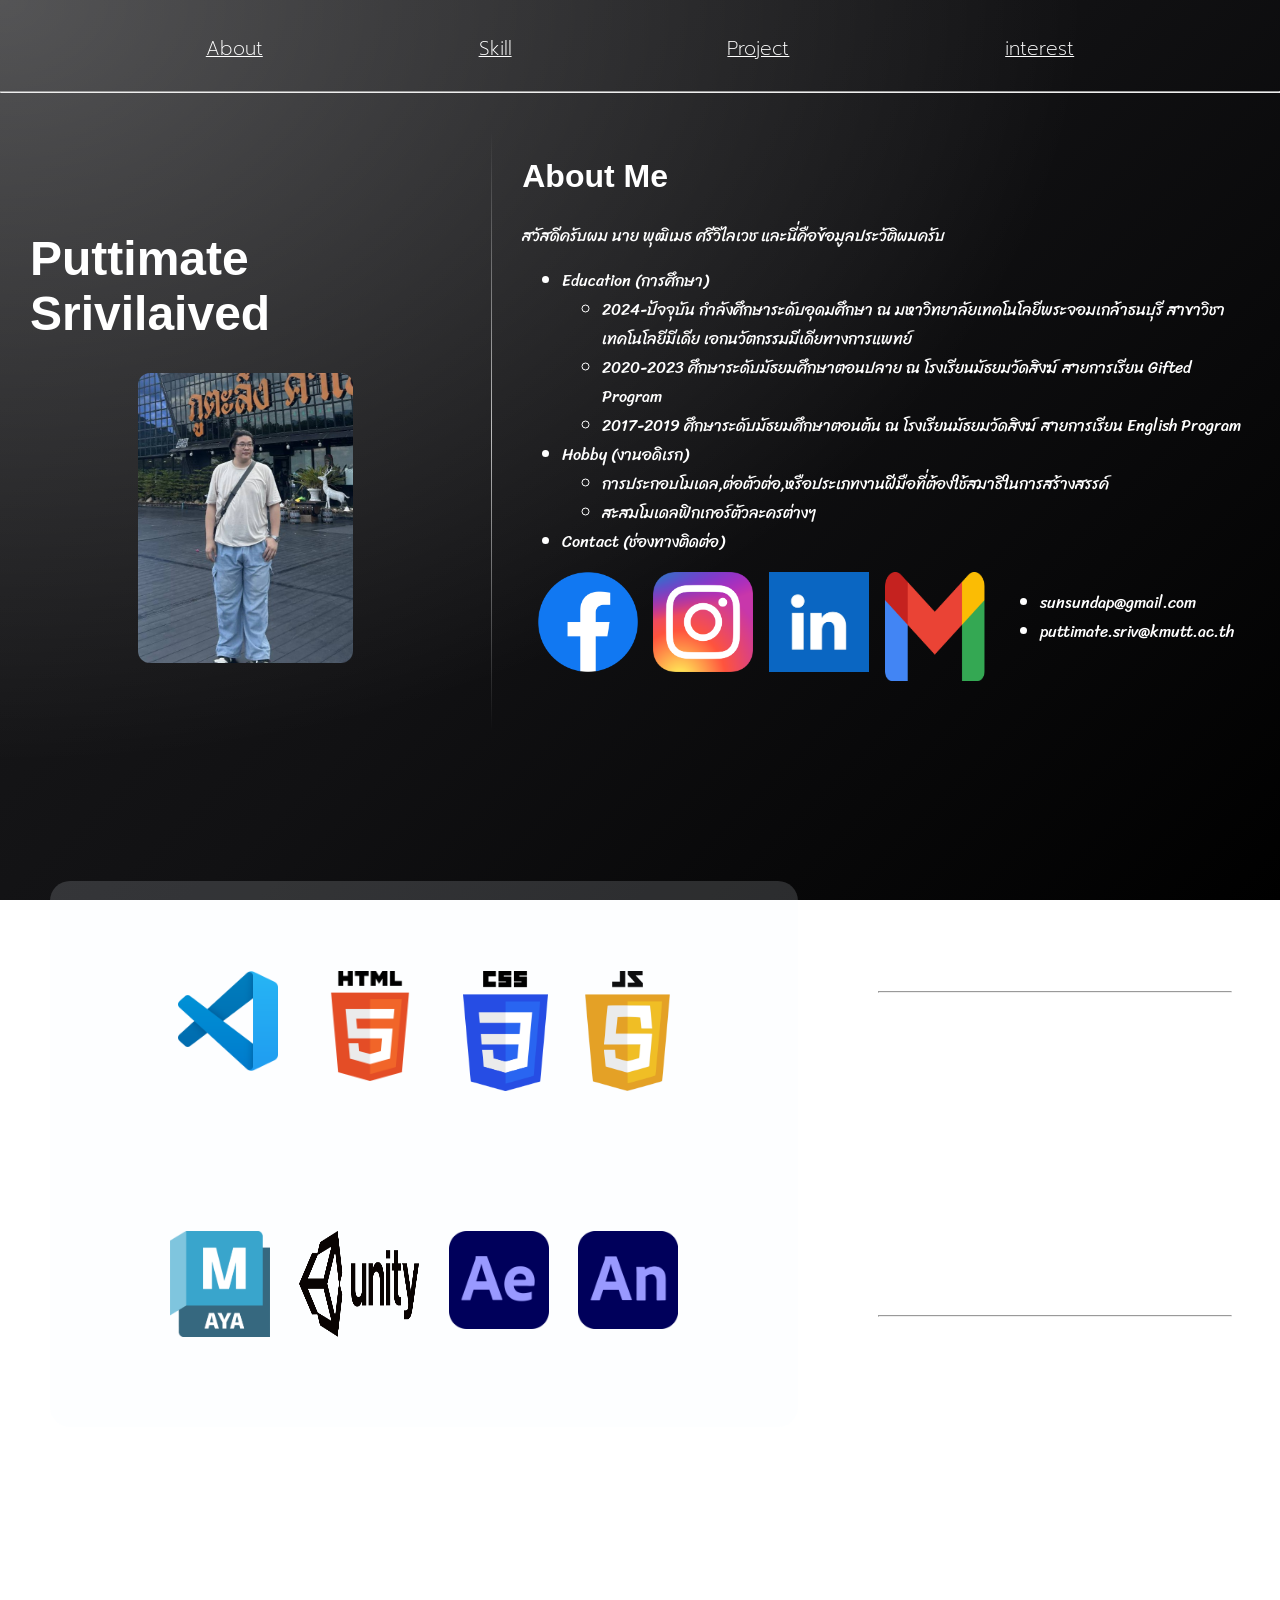
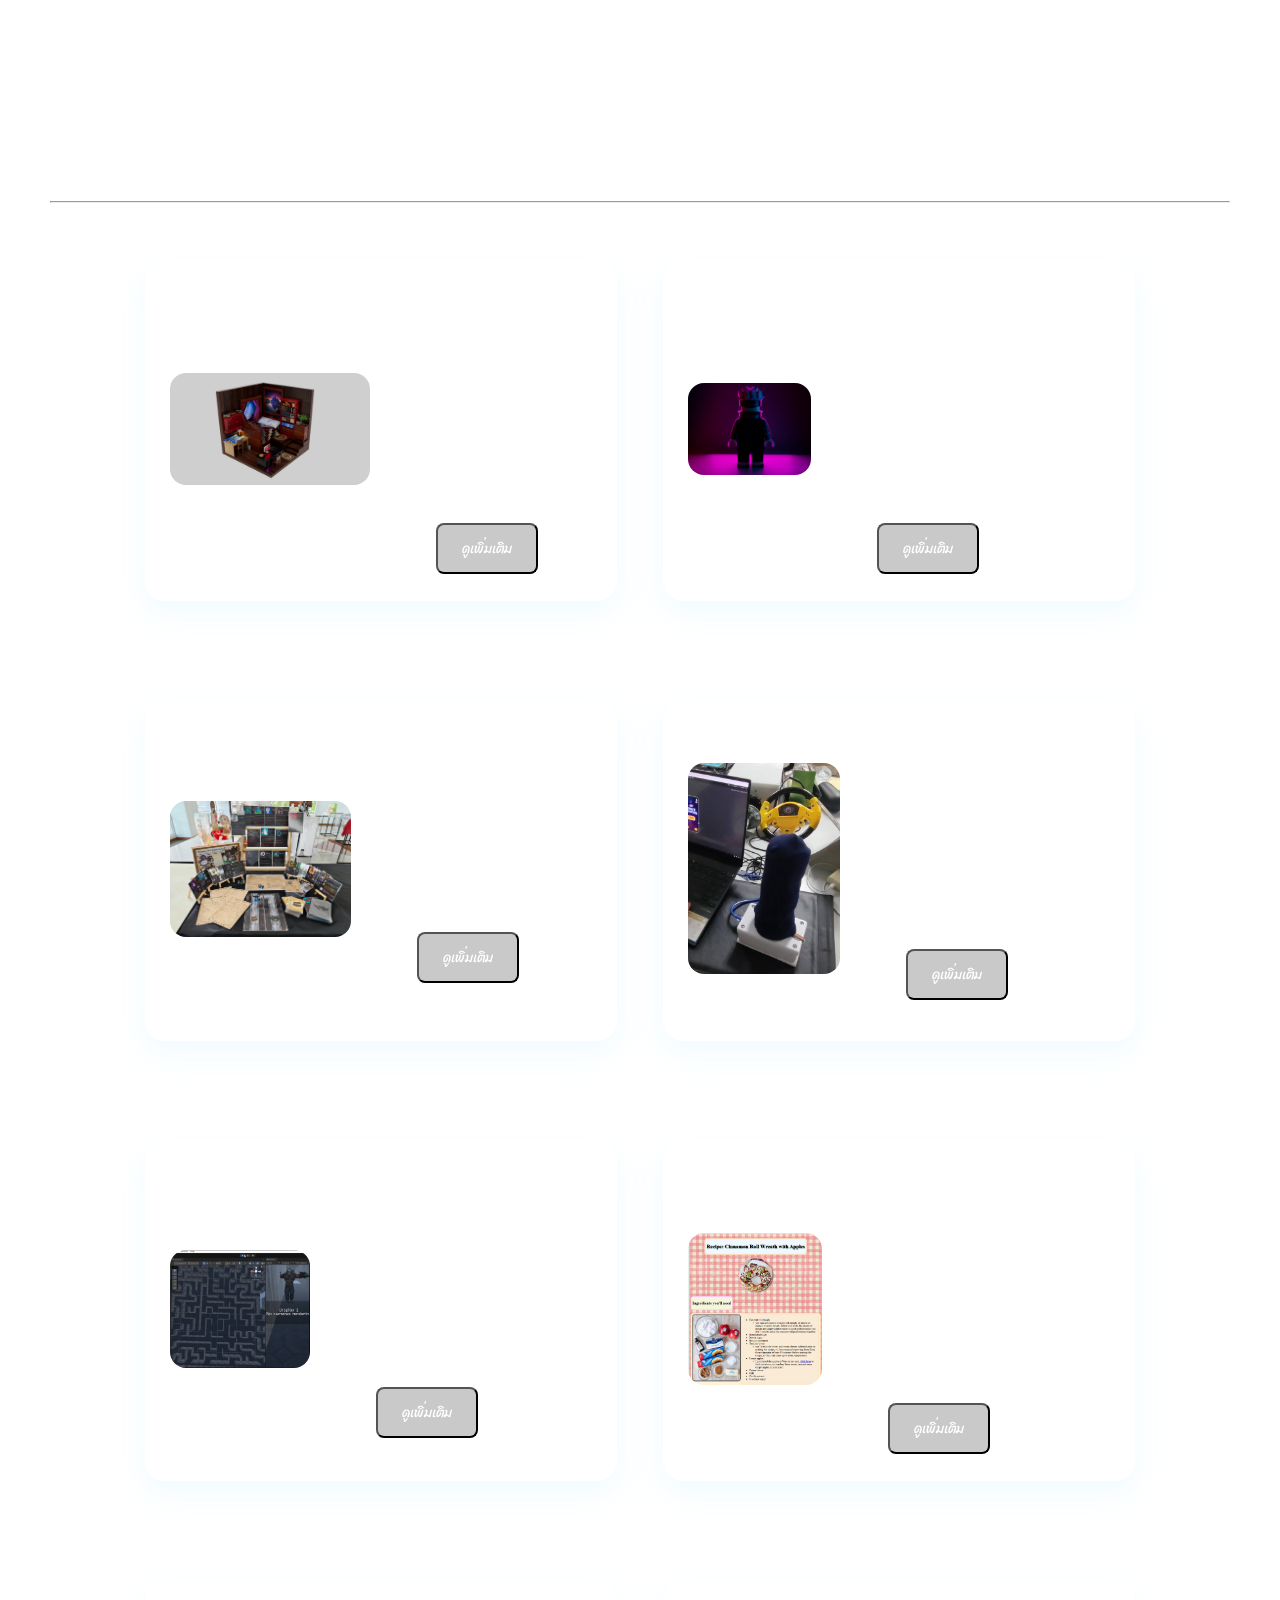
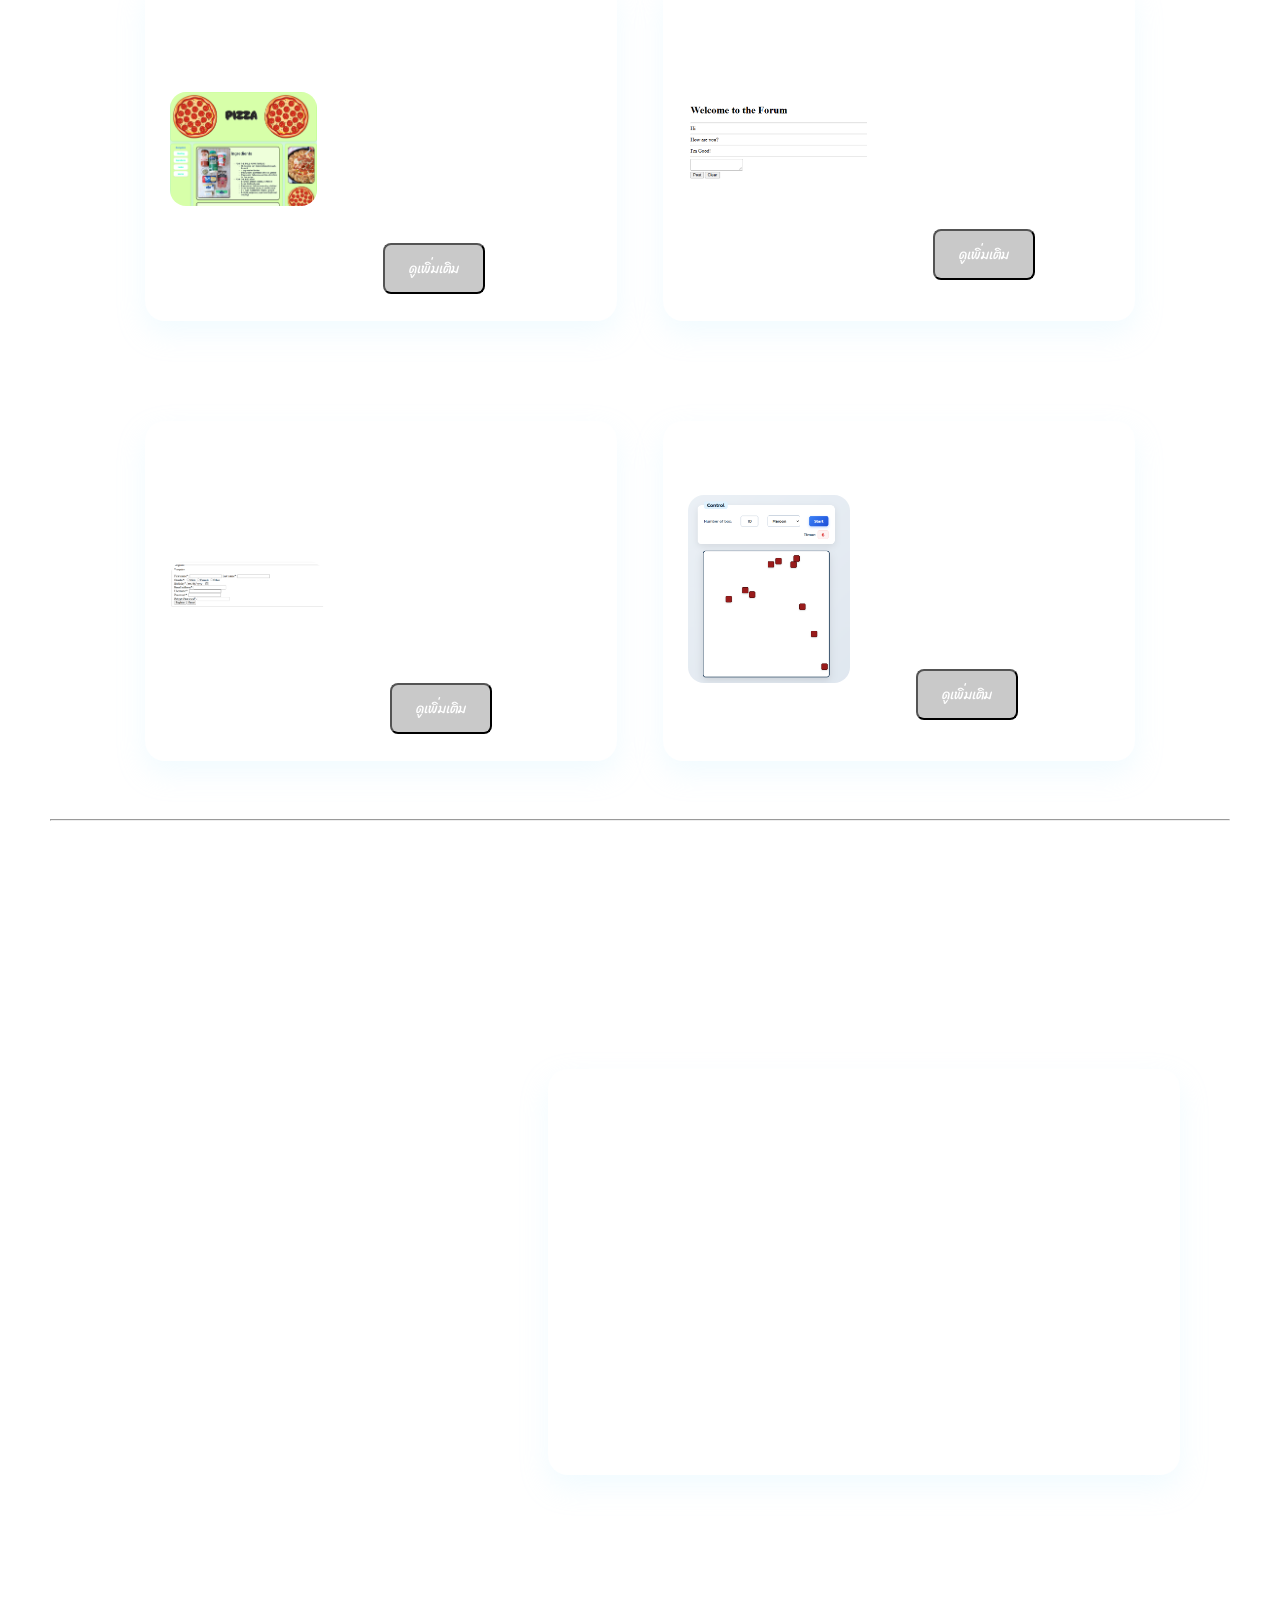
<file: index.html>
<!DOCTYPE html>
<html lang="en">
	<head>
		<meta charset="UTF-8">
        <meta name="viewport" content="width=device-width, initial-scale=1.0">
        <script src='main.js' defer></script>
        <title>Portfolio</title>
        <!-- Google Fonts ฟอนต์ตัวอักษร -->
        <link rel="preconnect" href="https://fonts.googleapis.com">
        <link rel="preconnect" href="https://fonts.gstatic.com" crossorigin>
         <!-- Prompt -->
        <link href="https://fonts.googleapis.com/css2?family=Prompt:ital,wght@0,100;0,200;0,300;0,400;0,500;0,600;0,700;0,800;0,900;1,100;1,200;1,300;1,400;1,500;1,600;1,700;1,800;1,900&display=swap" rel="stylesheet">
        <!-- Edu QLD Hand (english only)-->
        <link href="https://fonts.googleapis.com/css2?family=Edu+QLD+Hand:wght@400..700&family=Prompt:ital,wght@0,100;0,200;0,300;0,400;0,500;0,600;0,700;0,800;0,900;1,100;1,200;1,300;1,400;1,500;1,600;1,700;1,800;1,900&display=swap" rel="stylesheet">
        <!-- Sriracha  -->
        <link href="https://fonts.googleapis.com/css2?family=Sriracha&display=swap" rel="stylesheet">
        <!-- link CSS -->
        <link rel="stylesheet" type="text/css" href="main.css">
    </head>
<body>
    <div class="grid-container">

        <div class="Navigation">
                <a href="#about" class="NavBox">About</a>
                <a href="#skill" class="NavBox">Skill</a>
                <a href="#project" class="NavBox">Project</a>
                <a href="#interest" class="NavBox">interest</a>
        </div>

        <hr>

        <div id="about">
            <div id="Myprofile">
                <div id="myname">
                <h1>Puttimate Srivilaived</h1>
            </div>
            <img src="pic/Myself1.jpg" alt="Myself" id="Myself">
            </div>

            <!-- เส้นแนวตั้งแบ่งหน้าจอ -->
            <div class="vertical-divider"></div>

            <!-- About Me -->
            <div id="contentside1">
                <h2 class="headingtext">About Me</h2>
                <div class="contenttext">
                    <p >สวัสดีครับผม นาย พุฒิเมธ ศรีวิไลเวช และนี่คือข้อมูลประวัติผมครับ</p>
                    <ul>
                        <li>Education (การศึกษา)
                            <ul>
                                <li>2024-ปัจจุบัน กำลังศึกษาระดับอุดมศึกษา ณ มหาวิทยาลัยเทคโนโลยีพระจอมเกล้าธนบุรี สาขาวิชา เทคโนโลยีมีเดีย เอกนวัตกรรมมีเดียทางการแพทย์</li>
                                <li>2020-2023 ศึกษาระดับมัธยมศึกษาตอนปลาย ณ โรงเรียนมัธยมวัดสิงฆ์ สายการเรียน Gifted Program</li>
                                <li>2017-2019 ศึกษาระดับมัธยมศึกษาตอนต้น ณ โรงเรียนมัธยมวัดสิงฆ์ สายการเรียน English Program</li>
                            </ul>
                        </li>
                        <li>Hobby (งานอดิเรก)
                            <ul>
                                <li>การประกอบโมเดล,ต่อตัวต่อ,หรือประเภทงานฝีมือที่ต้องใช้สมาธิในการสร้างสรรค์</li>
                                <li>สะสมโมเดลฟิกเกอร์ตัวละครต่างๆ</li>
                            </ul>
                        </li>
                        <li>Contact (ช่องทางติดต่อ)</li>
                    </ul>
                    <div id="contact">
                        <a href="https://www.facebook.com/puttimate.srivilaived.sunsundap" target="_blank" class="profile-link">
                                <img src="pic/Facebook_Logo.png" alt="facebook" class="ContactPic">
                        </a>

                        <a href="https://www.instagram.com/sunsundap/" target="_blank" class="profile-link">
                                <img src="pic/Instagram_icon.png" alt="Instagram" class="ContactPic">
                        </a>

                        <a href="https://www.linkedin.com/in/puttimate-srivilaived-727383348/" target="_blank" class="profile-link">
                                <img src="pic/linkedin.png" alt="linkedin" class="ContactPic">
                        </a>

                                <img src="pic/Gmail_Logo_512px.png" alt="Gmail" class="ContactPic">
                                <ul>
                                    <li>sunsundap@gmail.com</li>
                                    <li>puttimate.sriv@kmutt.ac.th</li>
                                </ul>
                    </div>
                </div>
            </div>
        </div>

            <!-- Skill -->
        <div id="skill">
                <div class="skill_item">
                    <div class="pic_skill">
                        <img src="pic/Visual_Studio_Code_1.35_icon.svg.webp" alt="Vs_code" id="skill_pic1" class="skill_pic">
                        <img src="pic/HTML5_logo_and_wordmark.svg.webp" alt="html" id="skill_pic2" class="skill_pic">
                        <img src="pic/CSS3_logo_and_wordmark.svg.webp" alt="css" id="skill_pic3" class="skill_pic">
                        <img src="pic/Javascript-shield.svg.webp" alt="javascript" id="skill_pic4" class="skill_pic"> 
                    </div>
                    <div class="pic_skill">
                        <img src="pic/Maya-logo.png" alt="maya" id="skill_pic5" class="skill_pic">
                        <img src="pic/UnityLogo.png" alt="unity" id="skill_pic6" class="skill_pic">
                        <img src="pic/Adobe_After_Effect.webp" alt="Adobe_After_Effect" id="skill_pic7" class="skill_pic">
                        <img src="pic/Adobe_Animate_CC_icon_(2020).svg.webp" alt="animation" id="skill_pic8" class="skill_pic">                     
                    </div>
                </div>

            <div class="vertical-divider"></div>

            <div id="contentside2">
                <h2 class="headingtext">Skills</h2>
                <hr>
                <div class="contenttext">
                    <ul>
                        <li>Web Programing Languages
                            <ul>
                                <li>Html</li>
                                <li>CSS</li>
                                <li>JavaScript</li>
                                <li>json</li>
                            </ul>
                        </li>
                        <li>Figma</li>
                        <li>Maya</li>
                        <li>Unity</li>
                        <li>Adobe After Effect</li>
                        <li>Adobe Animate</li>
                    </ul>
                </div>
                <hr>
            </div>
        </div>

        <!-- project -->
        <div id="project">
            <h1 class="headingtext">Project</h1>
            <hr>
            <!-- แบ่งเป็นแถว -->
            <div class="project_row">
                <!-- box ละ1 project -->
                <div class="project_box">
                    <div class="project_pic">
                        <img src="pic/Room.jpg" alt="Room" id="pic_project1">
                    </div>
                    <div class="vertical-divider-project"></div>
                    <div class="contenttext">
                        <h3>3D room model project.</h3>
                        <p>คำอธิบาย: <br>ผลงานการปั้นโมเดลห้องสามมิติด้วยโปรแกรมมายา</p>
                        <button id="button1" class="morebutton">ดูเพิ่มเติม</button>
                    </div>
                </div>
                <div class="project_box">
                    <div class="project_pic">
                        <img src="pic/Gojo Lighting.jpg" alt="gojo" class="pic_project">
                    </div>
                    <div class="vertical-divider-project"></div>
                    <div class="contenttext">
                        <h3>3D Lego Gojo Satoru Figure project.</h3>
                        <p>คำอธิบาย: <br>ผลงานการปั้นโมเดลสามมิติตัวละคร Gojo Satoru ในรูปแบบตัวต่อ Lego ด้วยโปรแกรมมายา</p>
                        <button id="button2" class="morebutton">ดูเพิ่มเติม</button>
                    </div>
                </div>    
            </div>
            <div class="project_row">
                <div class="project_box">
                    <div class="project_pic">
                        <img src="pic/Boardgame (7).jpg" alt="Boardgame" class="pic_project">
                    </div>
                    <div class="vertical-divider-project"></div>
                    <div class="contenttext">
                        <h3>Boardgame Project.</h3>
                        <p>คำอธิบาย: <br>ผลงานการการออกแบบและสร้าง board game. </p>
                        <button id="button3" class="morebutton">ดูเพิ่มเติม</button>
                    </div>
                </div>
                <div class="project_box">
                    <div class="project_pic">
                        <img src="pic/joystick 1.jpg" alt="joystick" class="pic_project">
                    </div>
                    <div class="vertical-divider-project"></div>
                    <div class="contenttext">
                        <h3>Game Joystick Project for Physical Therapy.</h3>
                        <p>คำอธิบาย: <br>ผลงานการการออกแบบจอยสติ๊กเกมสำหรับการทำกายภาพบำบัด </p>
                        <button id="button4" class="morebutton">ดูเพิ่มเติม</button>
                    </div>
                </div>
            </div>
            <div class="project_row">
                <div class="project_box">
                    <div class="project_pic">
                        <img src="pic/Mazegame (2).png" alt="unitygame" class="pic_project">
                    </div>
                    <div class="vertical-divider-project"></div>
                    <div class="contenttext">
                        <h3>UnityMazeGame Project.</h3>
                        <p>คำอธิบาย: <br>ผลงานการการพัฒนาเกมเขาวงกตสหยองขวัญสามมิติด้วยโปรแกรม Unity. </p>
                        <button id="button5" class="morebutton">ดูเพิ่มเติม</button>
                    </div>
                </div>
                <div class="project_box">
                    <div class="project_pic">
                        <img src="pic/Web1.png" alt="Cinnamon_Roll_recipe" class="pic_project">
                    </div>
                    <div class="vertical-divider-project"></div>
                    <div class="contenttext">
                        <h3>Cinnamon Roll Recipe Website (assignment3).</h3>
                        <p>คำอธิบาย: <br>ผลงานการการออกแบบและพัฒนาเว็ปไซด์บอกสูตรการทำขนม Cinnamon Roll. </p>
                        <button id="button6" class="morebutton">ดูเพิ่มเติม</button>
                    </div>
                </div>
            </div>
            <div class="project_row">
                <div class="project_box">
                    <div class="project_pic">
                        <img src="pic/pizzadip.png" alt="Pizza_dip" class="pic_project">
                    </div>
                    <div class="vertical-divider-project"></div>
                    <div class="contenttext">
                        <h3>Pizza Dip Recipe Website (assignment4).</h3>
                        <p>คำอธิบาย: <br>ผลงานการการออกแบบและพัฒนาเว็ปไซด์บอกสูตรการทำPizza Dip. </p>
                        <button id="button7" class="morebutton">ดูเพิ่มเติม</button>
                    </div>
                </div>
                <div class="project_box">
                    <div class="project_pic">
                        <img src="pic/Blog.png" alt="Blog" class="pic_project">
                    </div>
                    <div class="vertical-divider-project"></div>
                    <div class="contenttext">
                        <h3>Blog Website (assignment5).</h3>
                        <p>คำอธิบาย: <br>ผลงานการการออกแบบและพัฒนาเว็ปไซด์ Blog </p>
                        <button id="button8" class="morebutton">ดูเพิ่มเติม</button>
                    </div>
                </div>
            </div>
            <div class="project_row">
                <div class="project_box">
                    <div class="project_pic">
                        <img src="pic/Register.png" alt="register" class="pic_project">
                    </div>
                    <div class="vertical-divider-project"></div>
                    <div class="contenttext">
                        <h3>Register and login Website (assignment6).</h3>
                        <p>คำอธิบาย: <br>ผลงานการการออกแบบและพัฒนาเว็ปไซด์ Register and login.</p>
                        <button id="button9" class="morebutton">ดูเพิ่มเติม</button>
                    </div>
                </div>
                <div class="project_box">
                    <div class="project_pic">
                        <img src="pic/Webgame.png" alt="SquareGame" class="pic_project">
                    </div>
                    <div class="vertical-divider-project"></div>
                    <div class="contenttext">
                        <h3>Square game Website (assignment7).</h3>
                        <p>คำอธิบาย: <br>ผลงานการการออกแบบและพัฒนาเว็ปไซด์ Square game.</p>
                        <button id="button10" class="morebutton">ดูเพิ่มเติม</button>
                    </div>
                </div>
            </div>
            <hr>
        </div>
        <!-- ความสนใจ ความสนใจ -->
        <div id="interest">
            <div id="interestheading">
                <h1 class="headingtext">Interest (ความสนใจ)</h1>
            </div>
            <div class="vertical-divider-interest"></div>
            <div id="contentside3">
                <div class="contenttext">
                    <p>สวัสดีครับ ผมมีความสนใจในด้านมีความสนใจอย่างในด้านของการออกแบบประสบการณ์ผู้ใช้ (UX) และหน้าตาโปรแกรม (UI) 
                        โดยมุ่งเน้นไปที่การแก้ปัญหาให้ผู้ใช้งานสามารถใช้งานระบบได้อย่างสะดวกเข้าใจง่ายและตอบโจทย์ของผู้ใช้ 
                        <br>และผมยังมีความสนใจในเรื่องการอัปเดตเทรนด์การออกแบบเว็บไซต์ตามยุค เช่น Dark Mode หรือเว็ปไซต์แบบมินิมอล</p>
                </div>
            </div>
        </div>
        <hr>
        <div id="end">
            <div class="headingtext"><h3>Thank You</h3></div>
        </div>
    </div>
    
</body>
</file>
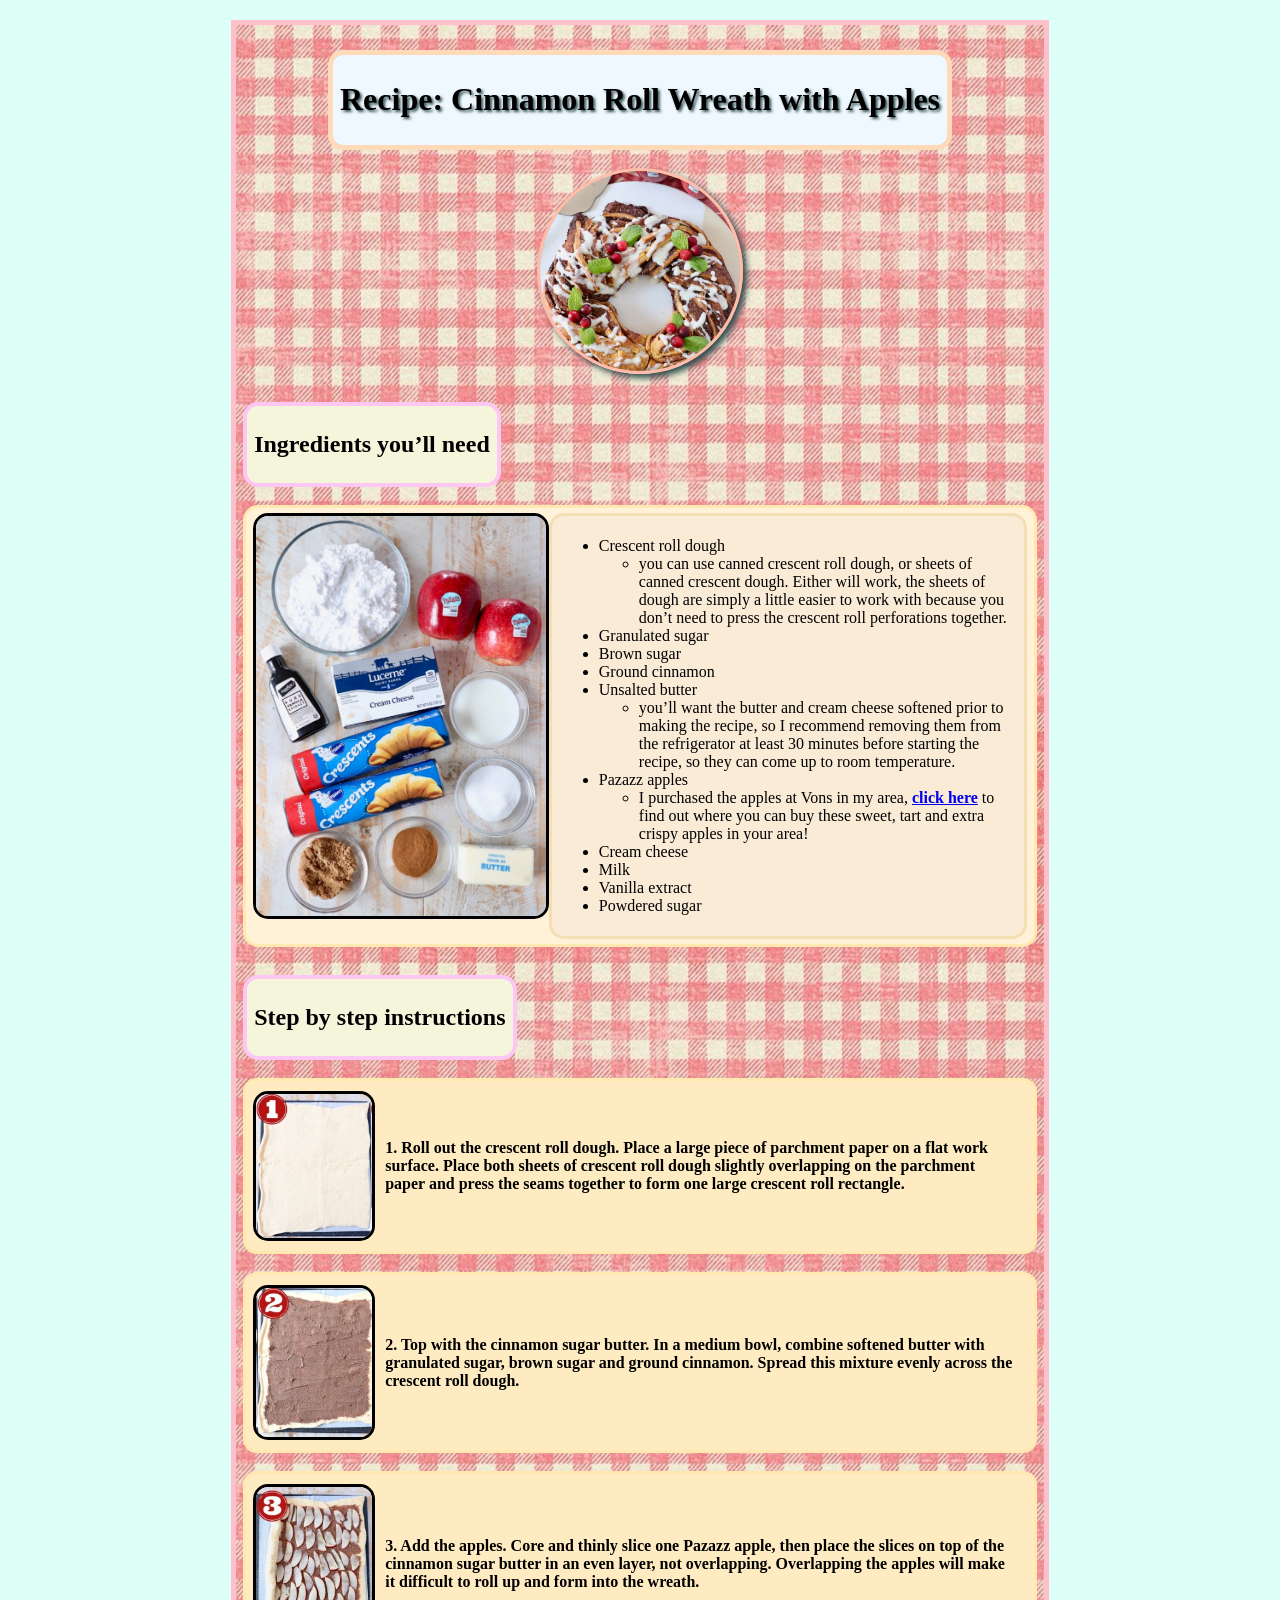
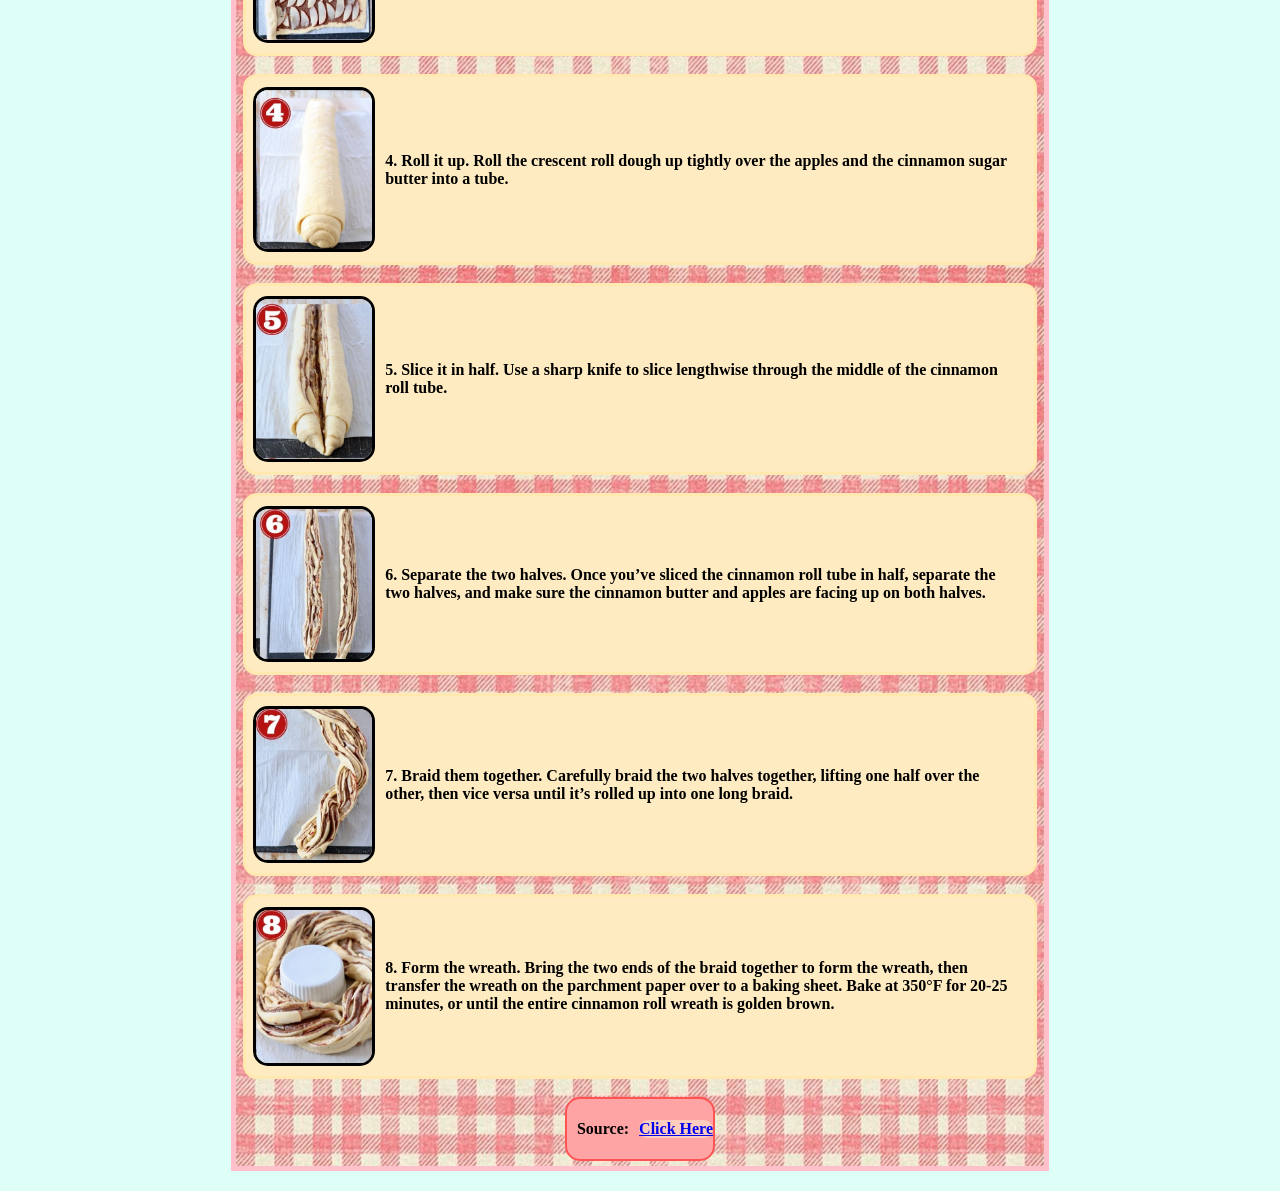
<file: Cinnamon_Roll_recipe.html>
<!DOCTYPE html>
<html lang="en">
<head>
	<meta charset='utf-8'>
	<meta http-equiv='X-UA-Compatible' content='IE=edge'>
	<meta name="keywords" content="HTML, CSS, JavaScript">
	<meta name='viewport' content='width=device-width, initial-scale=1'>
	<title>Cinnamon Roll Wreath with Apples</title>
	<link rel='stylesheet' type='text/css' media='screen' href='Cinnamon_Roll_main.css'>
</head>
<body>
	<div class="a4paper">

		<!-- หัวข้อ -->
		<div class="heading">
			<h1>Recipe: Cinnamon Roll Wreath with Apples</h1>
		</div>
	<br>
		<img src="pic/cinnamon-5.jpeg" alt="cinnamon-5" id="pic1">

	<br>

		<div class="subheading">
			<h2>Ingredients you’ll need</h2>
		</div>

	<br>

		<div id="recipe">
			<img src="pic/cinnamon-1.jpeg" alt="cinnamon-1" id="pic2">

			<div id="ingredients">
				<ul>
					<li>Crescent roll dough</li>
						<ul>
							<li>you can use canned crescent roll dough, or sheets of canned crescent dough. Either will work, the sheets of dough are simply a little easier to work with because you don’t need to press the crescent roll perforations together.</li>
						</ul>
					<li>Granulated sugar</li>
					<li>Brown sugar</li>
					<li>Ground cinnamon</li>
					<li>Unsalted butter</li>
						<ul>
							<li>you’ll want the butter and cream cheese softened prior to making the recipe, so I recommend removing them from the refrigerator at least 30 minutes before starting the recipe, so they can come up to room temperature.</li>
						</ul>
					<li>Pazazz apples</li>
						<ul>
							<li>I purchased the apples at Vons in my area, <strong><a href="https://www.istockphoto.com/th/search/2/image-film?phrase=apple&tracked_gsrp_landing=https%3A%2F%2Fwww.istockphoto.com%2Fth%2Fphotos%2Fapple">click here</a></strong> to find out where you can buy these sweet, tart and extra crispy apples in your area!</li>
						</ul>
					<li>Cream cheese</li>
					<li>Milk</li>
					<li>Vanilla extract</li>
					<li>Powdered sugar</li>
				</ul>
			</div>
			
		</div>	
	<br>
		<div class="subheading">
			<h2>Step by step instructions</h2>
		</div>
		
	<br>
		<div class="recipe">
			<img src="pic/cinnamon 01.jpeg" alt="recipe1" class="picture">
				<p>1. Roll out the crescent roll dough. Place a large piece of parchment paper on a flat work surface. Place both sheets of crescent roll dough slightly overlapping on the parchment paper and press the seams together to form one large crescent roll rectangle.</p>
		</div>
	<br>
		<div class="recipe">
			<img src="pic/cinnamon 02.jpeg" alt="recipe2" class="picture">
				<p>2. Top with the cinnamon sugar butter. In a medium bowl, combine softened butter with granulated sugar, brown sugar and ground cinnamon. Spread this mixture evenly across the crescent roll dough.</p>
		</div>
	<br>
		<div class="recipe">
			<img src="pic/cinnamon 03.jpeg" alt="recipe3" class="picture">
			<p>3. Add the apples. Core and thinly slice one Pazazz apple, then place the slices on top of the cinnamon sugar butter in an even layer, not overlapping. Overlapping the apples will make it difficult to roll up and form into the wreath.</p>
		</div>
	<br>
		<div class="recipe">
			<img src="pic/cinnamon 04.jpeg" alt="recipe4" class="picture">
			<p>4. Roll it up. Roll the crescent roll dough up tightly over the apples and the cinnamon sugar butter into a tube.</p>
		</div>
	<br>
		<div class="recipe">
			<img src="pic/cinnamon 05.jpeg" alt="recipe5" class="picture">
			<p>5. Slice it in half. Use a sharp knife to slice lengthwise through the middle of the cinnamon roll tube.</p>
		</div>
	<br>
		<div class="recipe">
			<img src="pic/cinnamon 06.jpeg" alt="recipe6" class="picture">
			<p>6. Separate the two halves. Once you’ve sliced the cinnamon roll tube in half, separate the two halves, and make sure the cinnamon butter and apples are facing up on both halves.</p>
		</div>
	<br>
		<div class="recipe">
			<img src="pic/cinnamon 07.jpeg" alt="recipe7" class="picture">
			<p>7. Braid them together. Carefully braid the two halves together, lifting one half over the other, then vice versa until it’s rolled up into one long braid.</p>
		</div>
	<br>
		<div class="recipe">
			<img src="pic/cinnamon 08.jpeg" alt="recipe8" class="picture">
			<p>8. Form the wreath. Bring the two ends of the braid together to form the wreath, then transfer the wreath on the parchment paper over to a baking sheet. Bake at 350°F for 20-25 minutes, or until the entire cinnamon roll wreath is golden brown.</p>
		</div>
	<br>
		<div id="source">
			<p>Source:</p>
			<strong id="link"><a href="https://whitneybond.com/cinnamon-roll-wreath/">Click Here</a></strong>
		</div>
	
	</div>
</body>
</html>
</file>
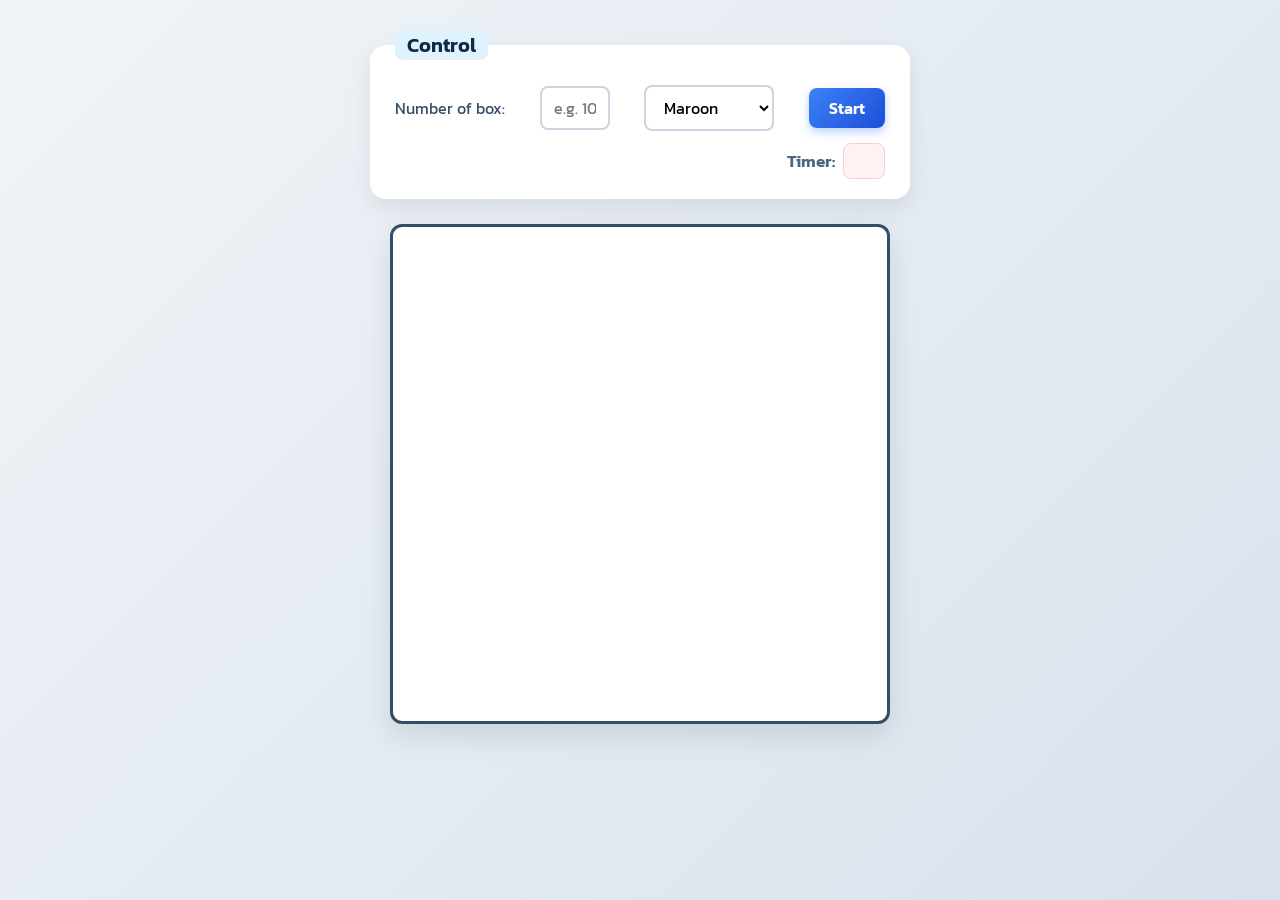
<file: game_index.html>
<!DOCTYPE html>
<html lang="en">
	<head>
		<meta charset="UTF-8">
		<meta name="viewport" content="width=device-width, initial-scale=1.0">
		<title>Square game</title>
		<script type="text/javascript" src="game.js"></script>
		<link rel="stylesheet" type="text/css" href="game.css">
	</head>
	<body>
		<!-- these codes were adapted from https://courses.cs.washington.edu/courses/cse154/17sp/lecture/more-dom/code/squares.html  -->

		<fieldset>
			<legend>Control</legend>
			<label for="numbox">Number of box: </label>
			<input type="text" name="numbox" id="numbox" placeholder="e.g. 10">
			<select name="color" id="color">
				<option value="maroon">Maroon</option>
				<option value="lightgreen">Lightgreen</option>
				<option value="magenta">Magenta</option>
			</select>
			<button id="start">Start</button>
			<div id="timerClock"> Timer:
				<div id="clock"></div>
			</div>
		</fieldset>

		<div id="container">
			<div id="layer"></div>
		</div>
	
	</body>
</html>
</file>
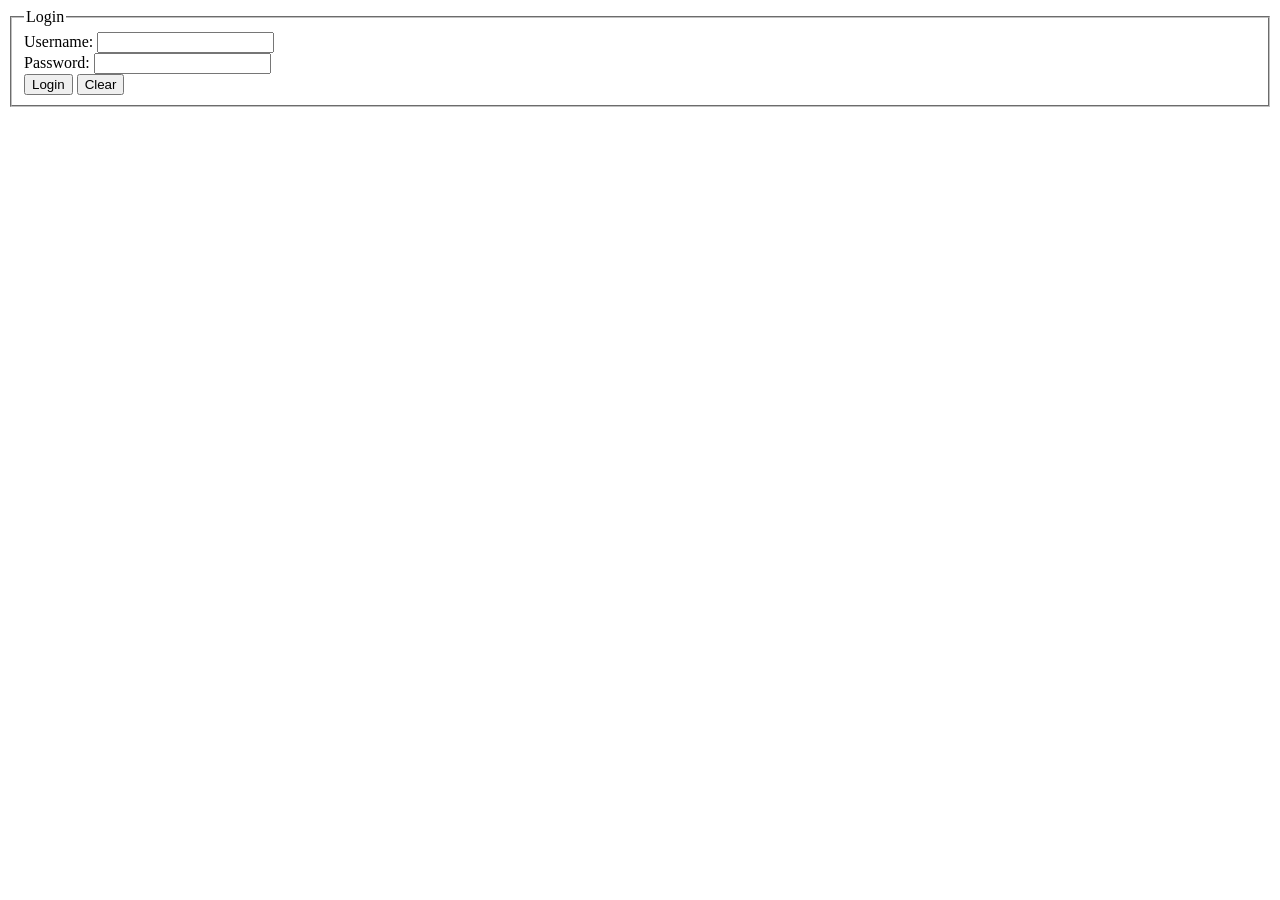
<file: login.html>
<!DOCTYPE html>
<html>
	<head>
		<meta charset="UTF-8">
		<title>Login</title>
		<script type="text/javascript" src="login.js"></script>
	</head>
	<body>
		<form name="myLogin" id = "myLogin">
			<fieldset>
				<legend>Login</legend>
				Username: 
				<input type="text" name="username" id="username" required>
				<br>
				Password: 
				<input type="password" name="password" required>
				<br>
				<input type="submit" value="Login" id="loginBtn">
				<input type="reset" value="Clear" id="clearBtn">

			</fieldset>
			

		</form>
		
	</body>
</html>
</file>
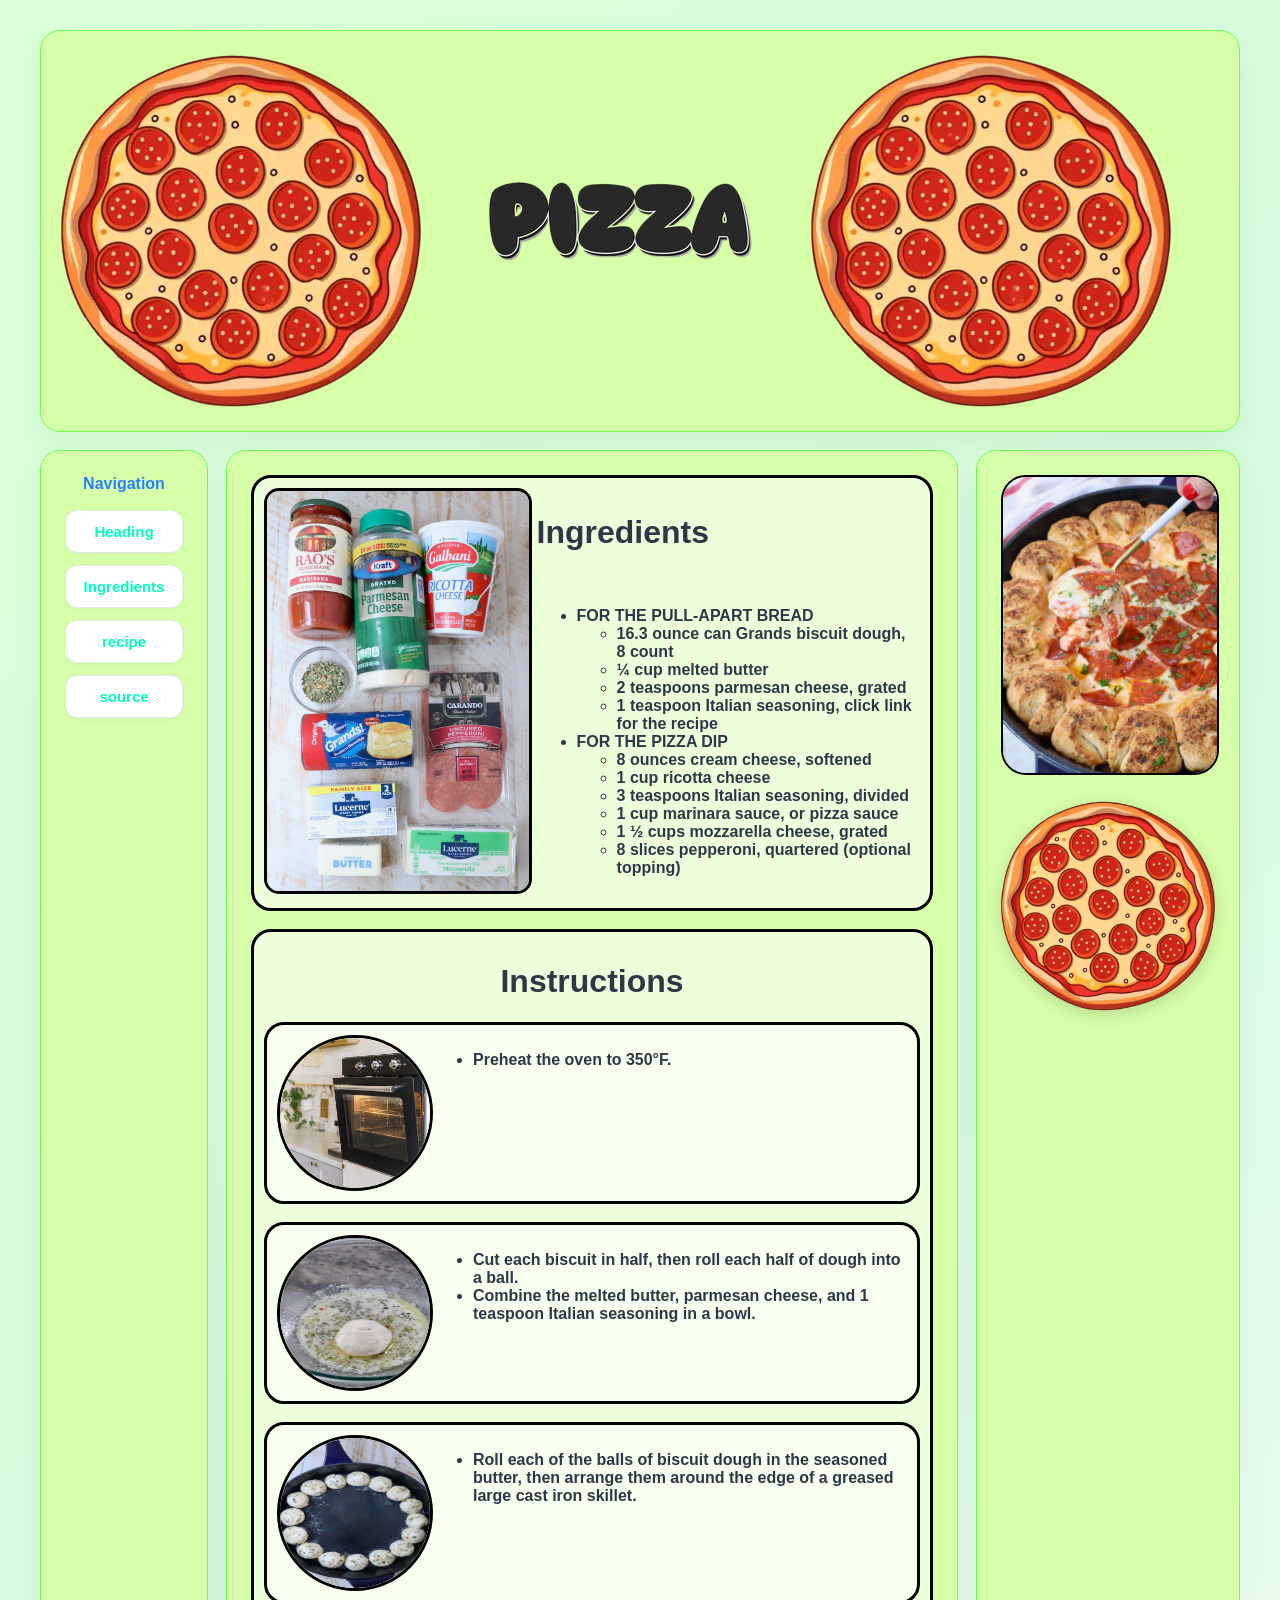
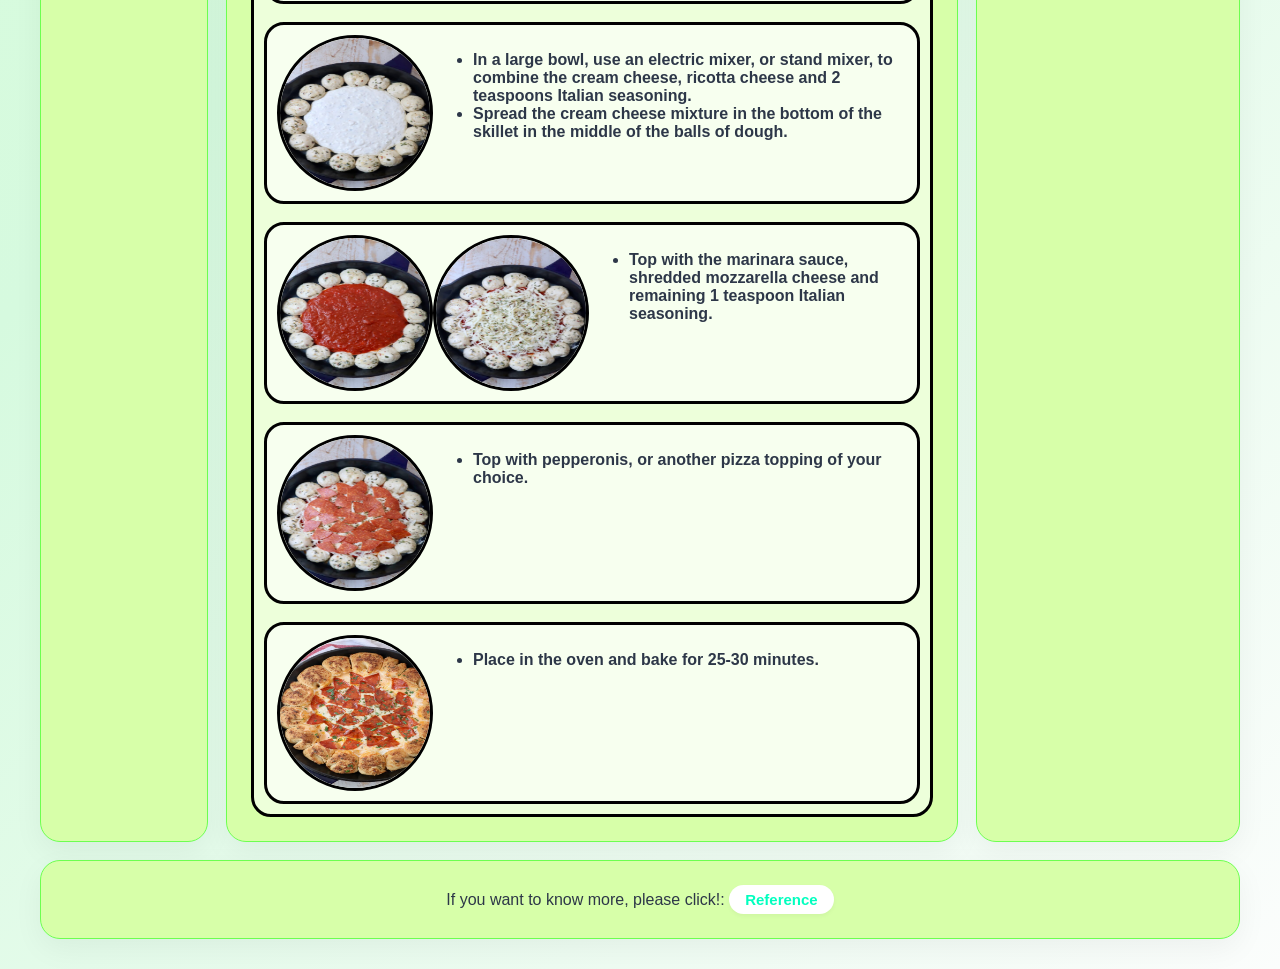
<file: Pizza_dip_recipe.html>
<!DOCTYPE html>
<html>
<head>
	<meta charset='utf-8'>
	<meta http-equiv='X-UA-Compatible' content='IE=edge'>
	<title>Gluten Free General Tso’s Chicken</title>
	<meta name='viewport' content='width=device-width, initial-scale=1'>
	<link rel='stylesheet' type='text/css' media='screen' href='Pizza_dip_main.css'>
</head>
<body>
	<div class="grid-container">
        <div id="header" class="grid-card">
			<div id="head">
				<img src="pic/pngtree-pepperoni-pizza-cartoon-png-image_11388300.png" alt="pizza">
				<img src="pic/pizza.png" alt="pizza">
				<img src="pic/pngtree-pepperoni-pizza-cartoon-png-image_11388300.png" alt="pizza">
			</div>
			
		</div>
		
		<div id="menu" class="grid-card">
			<div class="menu-title"  style="font-weight: 700; color: #2a7fff; margin-bottom: 5px; font-size: 16px;">Navigation</div>
			<a href="#header" class="menu-item">Heading</a>
			<a href="#text1" class="menu-item">Ingredients</a>
			<a href="#main2" class="menu-item">recipe</a>
			<a href="#footer" class="menu-item">source</a>
		</div>
        <div id="main1" class="grid-card">
			<div class="main1">
				<img src="pic/pizza-dip-1.jpeg" alt="Ingredients" id="pic2">
				<div id="text1">
						<h1>Ingredients</h1>
					<br>
						<ul>
							<li>FOR THE PULL-APART BREAD</li>
								<ul>
									<li>16.3 ounce can Grands biscuit dough, 8 count</li>
									<li>¼ cup melted butter</li>
									<li>2 teaspoons parmesan cheese, grated</li>
									<li>1 teaspoon Italian seasoning, click link for the recipe</li>
								</ul>
							<li>FOR THE PIZZA DIP</li>
								<ul>
									<li>8 ounces cream cheese, softened</li>
									<li>1 cup ricotta cheese</li>
									<li>3 teaspoons Italian seasoning, divided</li>
									<li>1 cup marinara sauce, or pizza sauce</li>
									<li>1 ½ cups mozzarella cheese, grated</li>
									<li>8 slices pepperoni, quartered (optional topping)</li>
								</ul>
						</ul>
				</div>			
			</div>
			<br>
			<div id="main2">
				<h1>Instructions</h1>
				<div class="main1">
					<img src="pic/oven.jpg" alt="oven" class="pic3">
						<ul>
							<li>Preheat the oven to 350°F.</li>
						</ul>
				</div>
				<br>
				<div class="main1">
					<img src="pic/pizza-dip-2.jpeg" alt="dough to ball" class="pic3">
						<ul>
							<li>Cut each biscuit in half, then roll each half of dough into a ball.</li>
							<li>Combine the melted butter, parmesan cheese, and 1 teaspoon Italian seasoning in a bowl.</li>
						</ul>
				</div>
				<br>
				<div class="main1">
					<img src="pic/pizza-dip-3.jpeg" alt="bow" class="pic3">
						<ul>
							<li>Roll each of the balls of biscuit dough in the seasoned butter, then arrange them around the edge of a greased large cast iron skillet.</li>
						</ul>
				</div>
				<br>
				<div class="main1">
					<img src="pic/pizza-dip-4.jpeg" alt="cream" class="pic3">
						<ul>
							<li>In a large bowl, use an electric mixer, or stand mixer, to combine the cream cheese, ricotta cheese and 2 teaspoons Italian seasoning.</li>
							<li>Spread the cream cheese mixture in the bottom of the skillet in the middle of the balls of dough.</li>
						</ul>
				</div>
				<br>
				<div class="main1">
					<img src="pic/pizza-dip-5.jpeg" alt="sauce" class="pic3">
					<img src="pic/pizza-dip-6.jpeg" alt="sauce2" class="pic3">
					
						<ul>
							<li>Top with the marinara sauce, shredded mozzarella cheese and remaining 1 teaspoon Italian seasoning.</li>
						</ul>
				</div>
				<br>
				<div class="main1">
					<img src="pic/pizza-dip-7.jpeg" alt="sauce3" class="pic3">
						<ul>
							<li>Top with pepperonis, or another pizza topping of your choice.</li>
						</ul>
				</div>
				<br>
				<div class="main1">
					<img src="pic/pizza-dip-8.jpeg" alt="sauce3" class="pic3">
						<ul>
							<li>Place in the oven and bake for 25-30 minutes.</li>
						</ul>
				</div>
			</div>
		</div>
        <div id="right">
			<img src="pic/pizza-dip-9.jpeg" alt="pizza" class="right_pic">
			<div class="rotate-pizza-container"><img class="rotate-pizza" src="pic/pngtree-pepperoni-pizza-cartoon-png-image_11388300.png" alt="pizza_spin"></div>
	
		</div>

        <div id="footer" id="source" class="grid-card">
					<span>
                    	If you want to know more, please click!:
                    	<a href="https://whitneybond.com/pizza-dip/" target="_blank">Reference</a>
                	</span>
				</div>	
	</div>
</body>
</html>
</file>
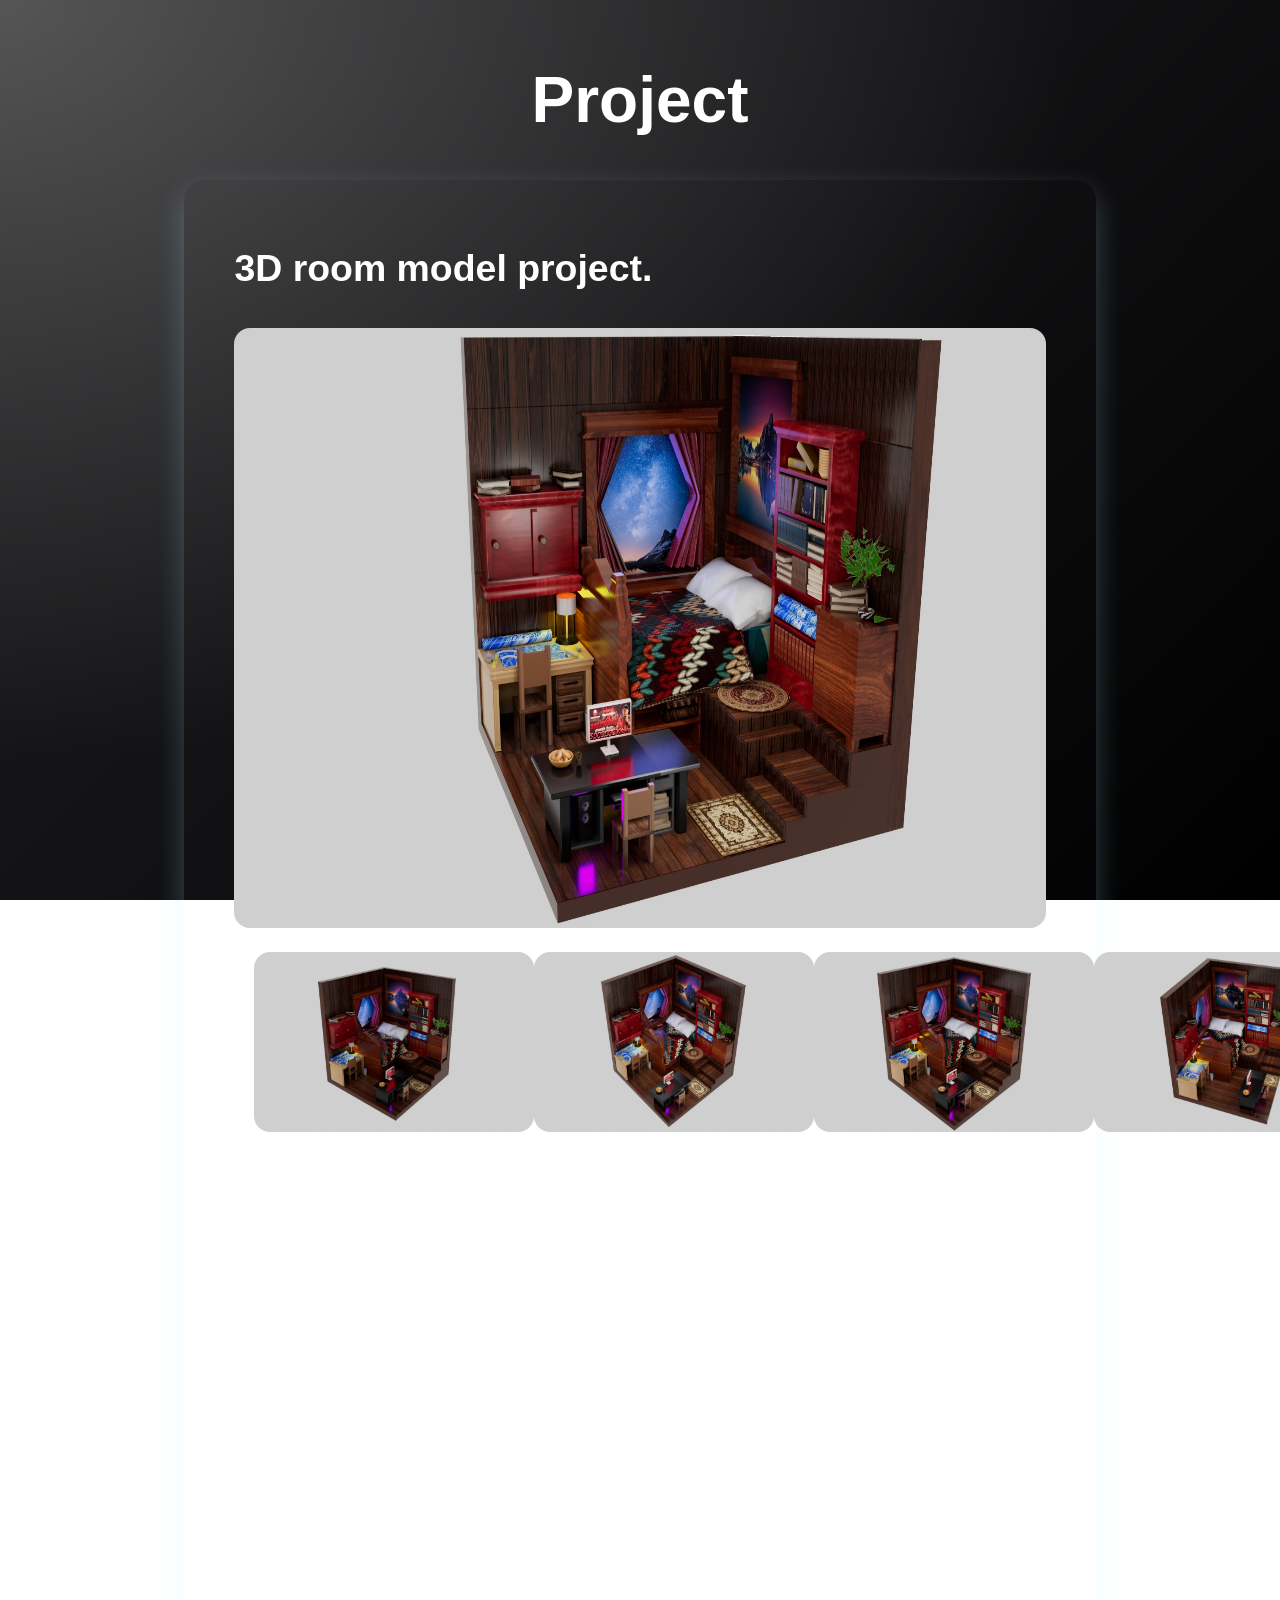
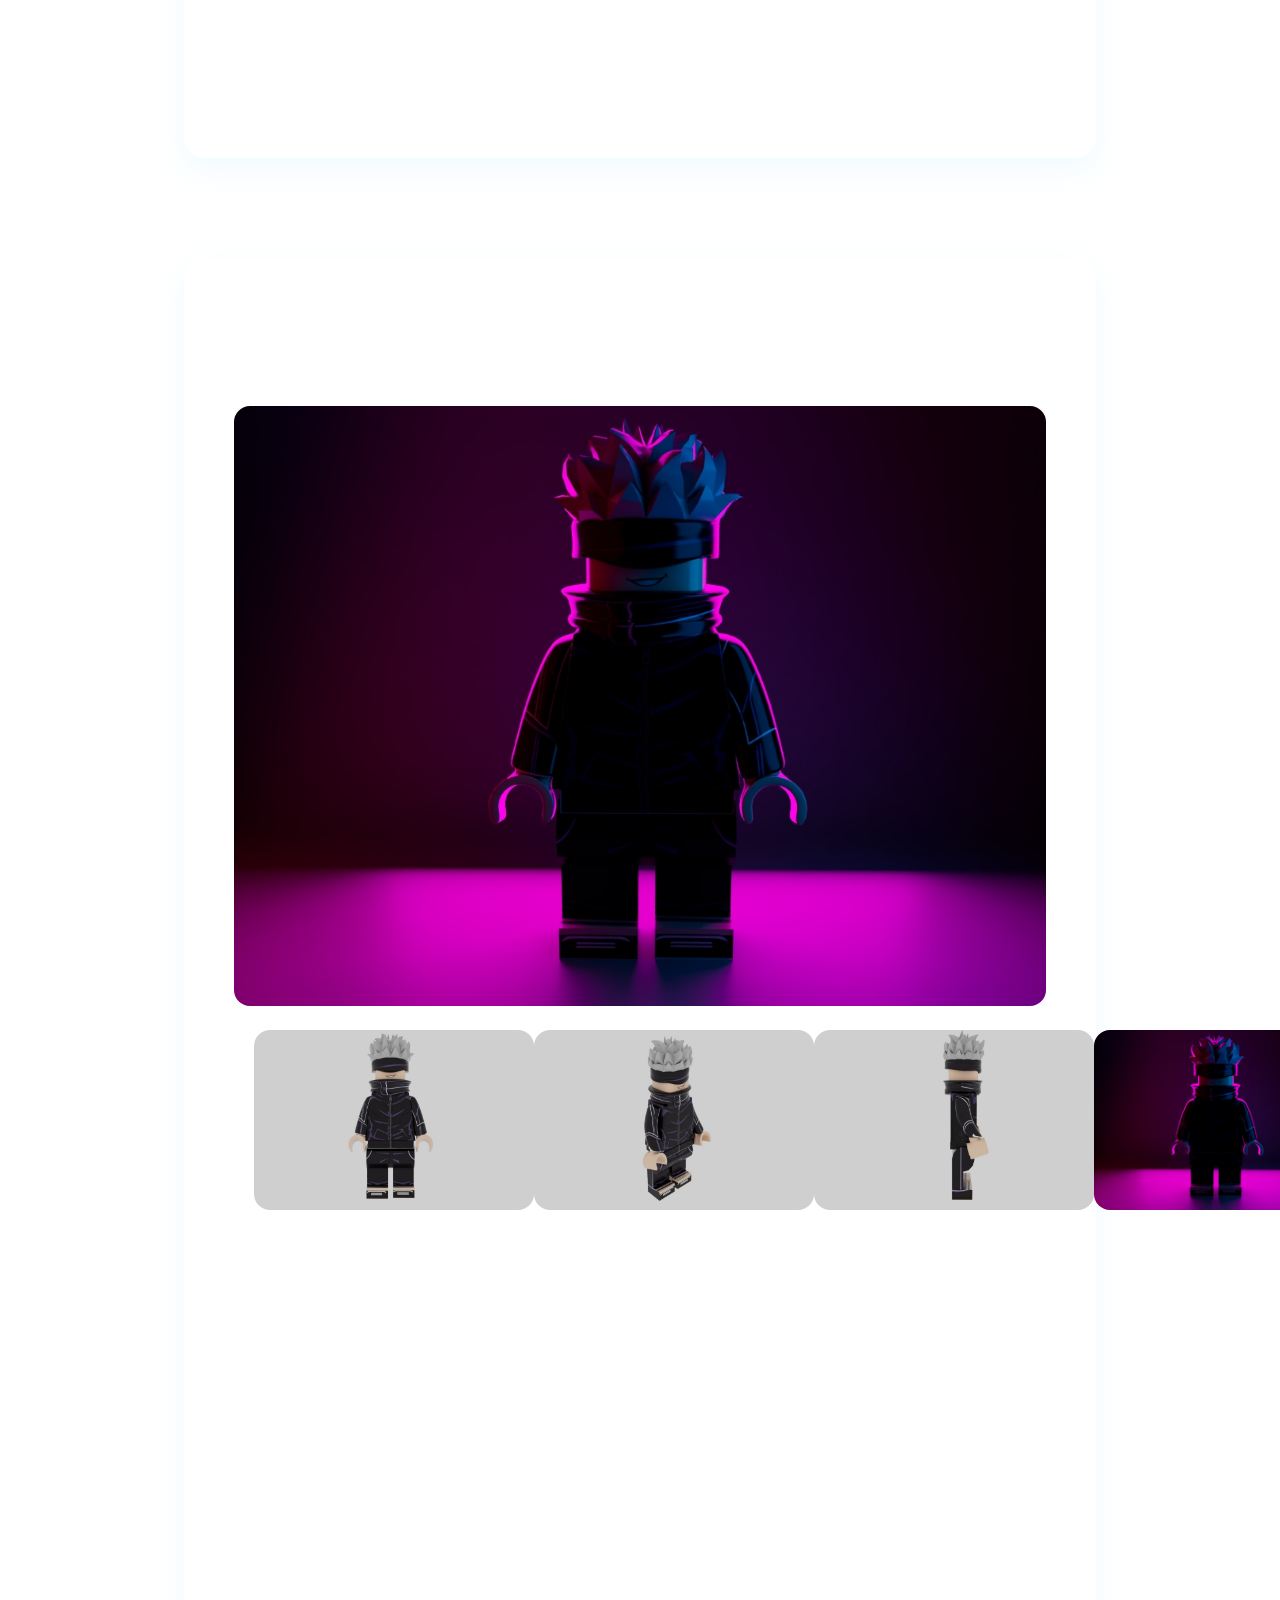
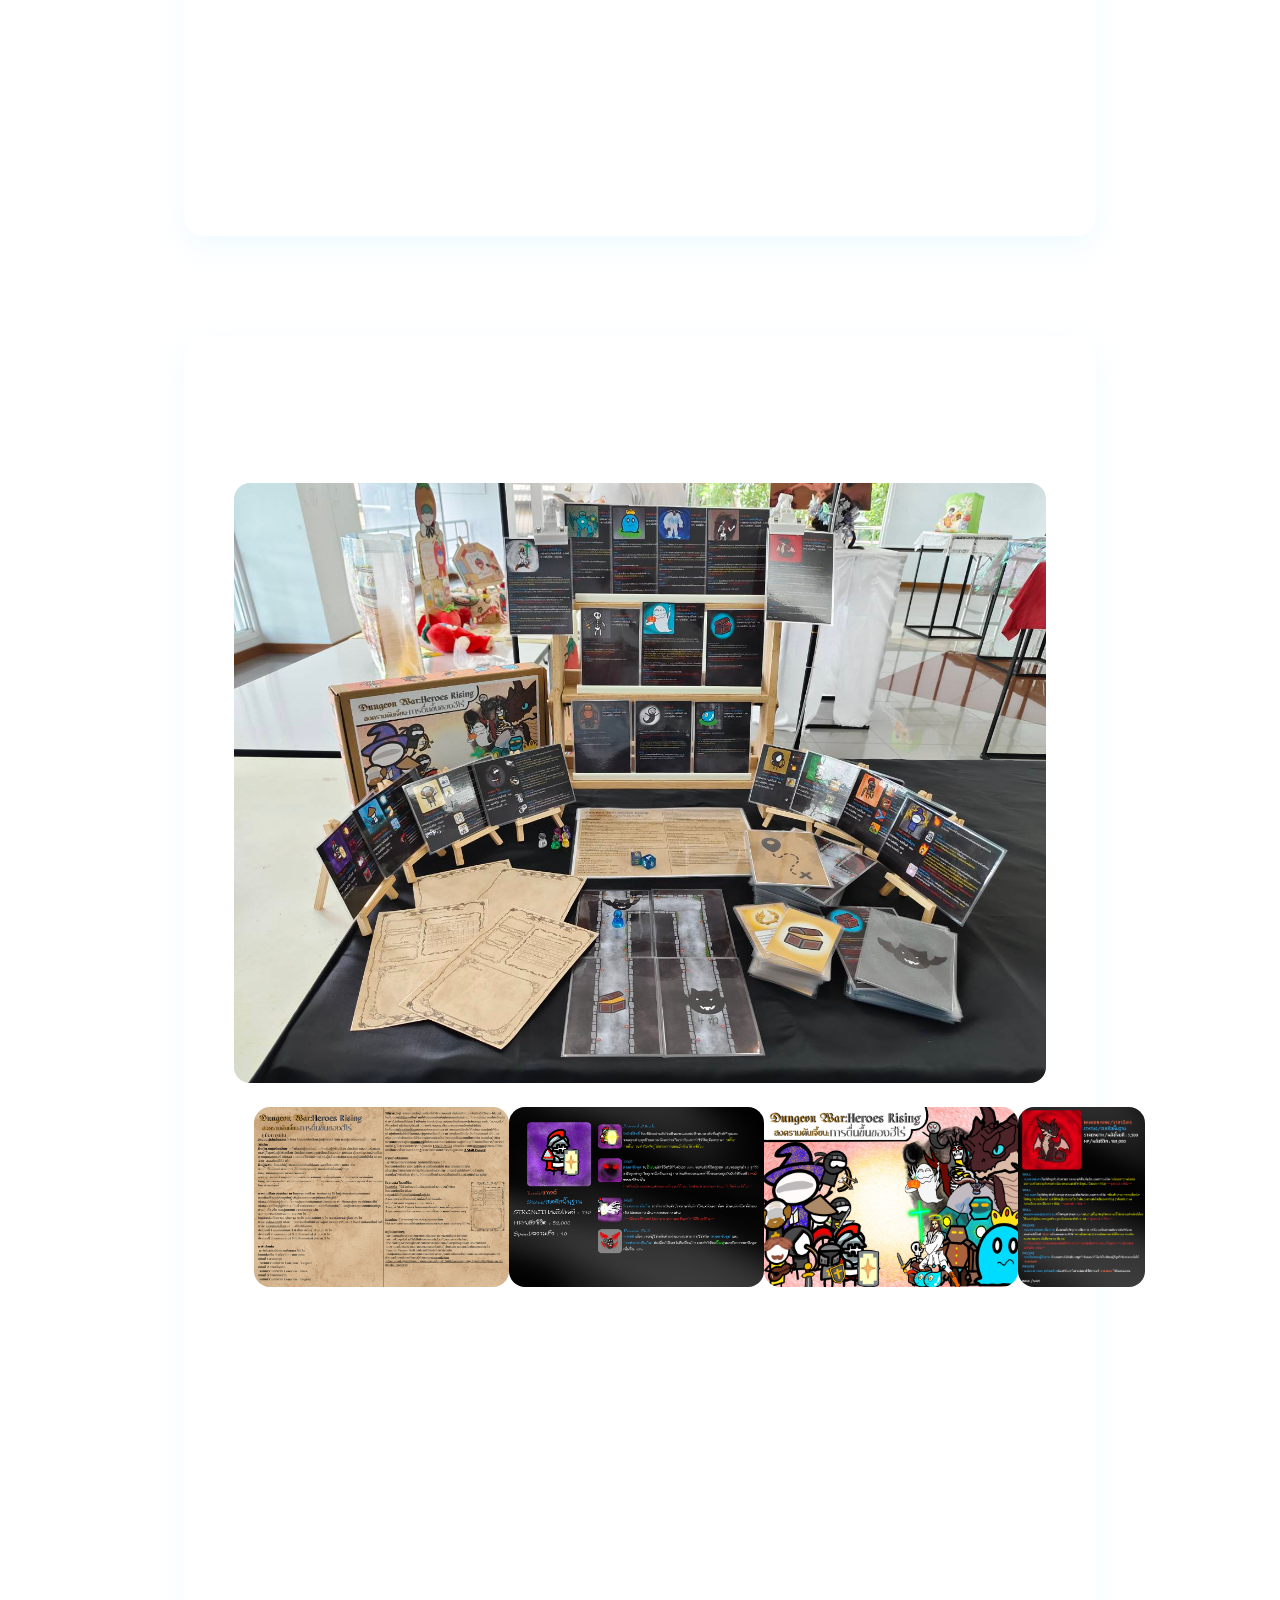
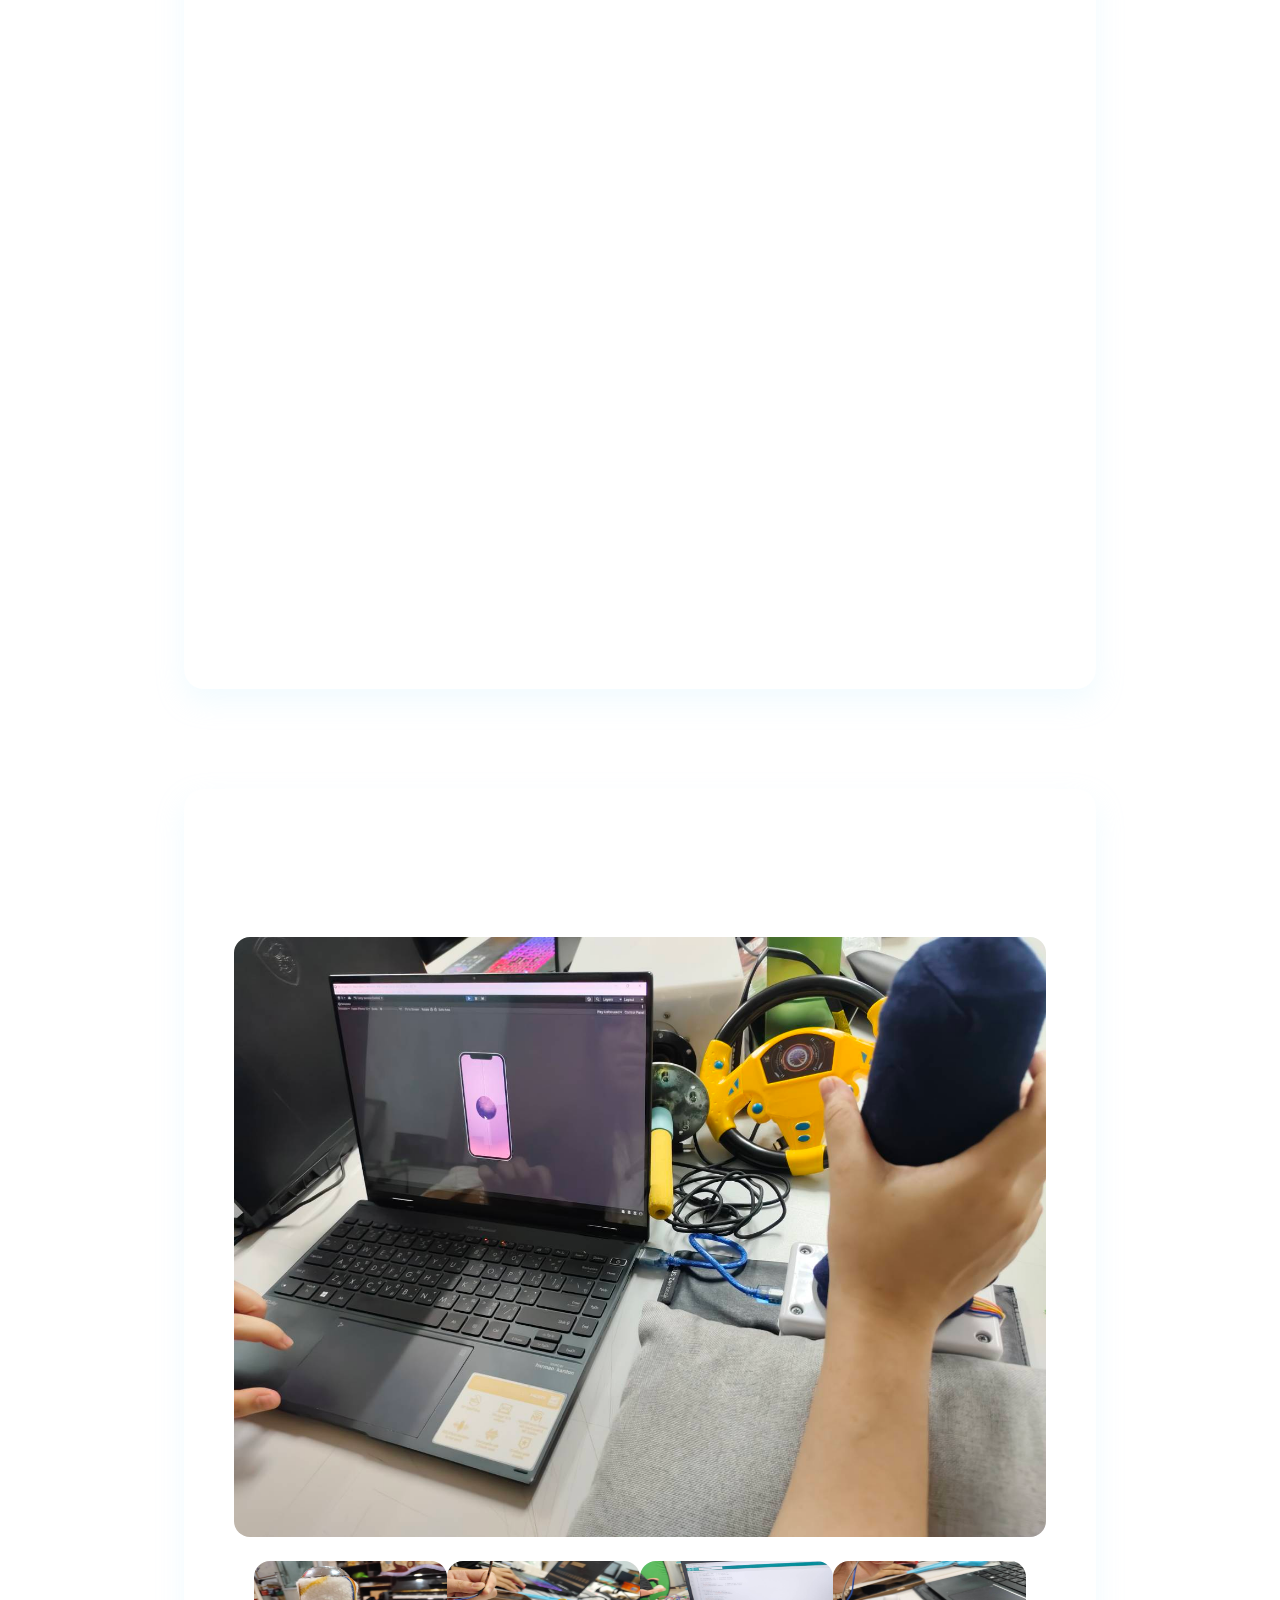
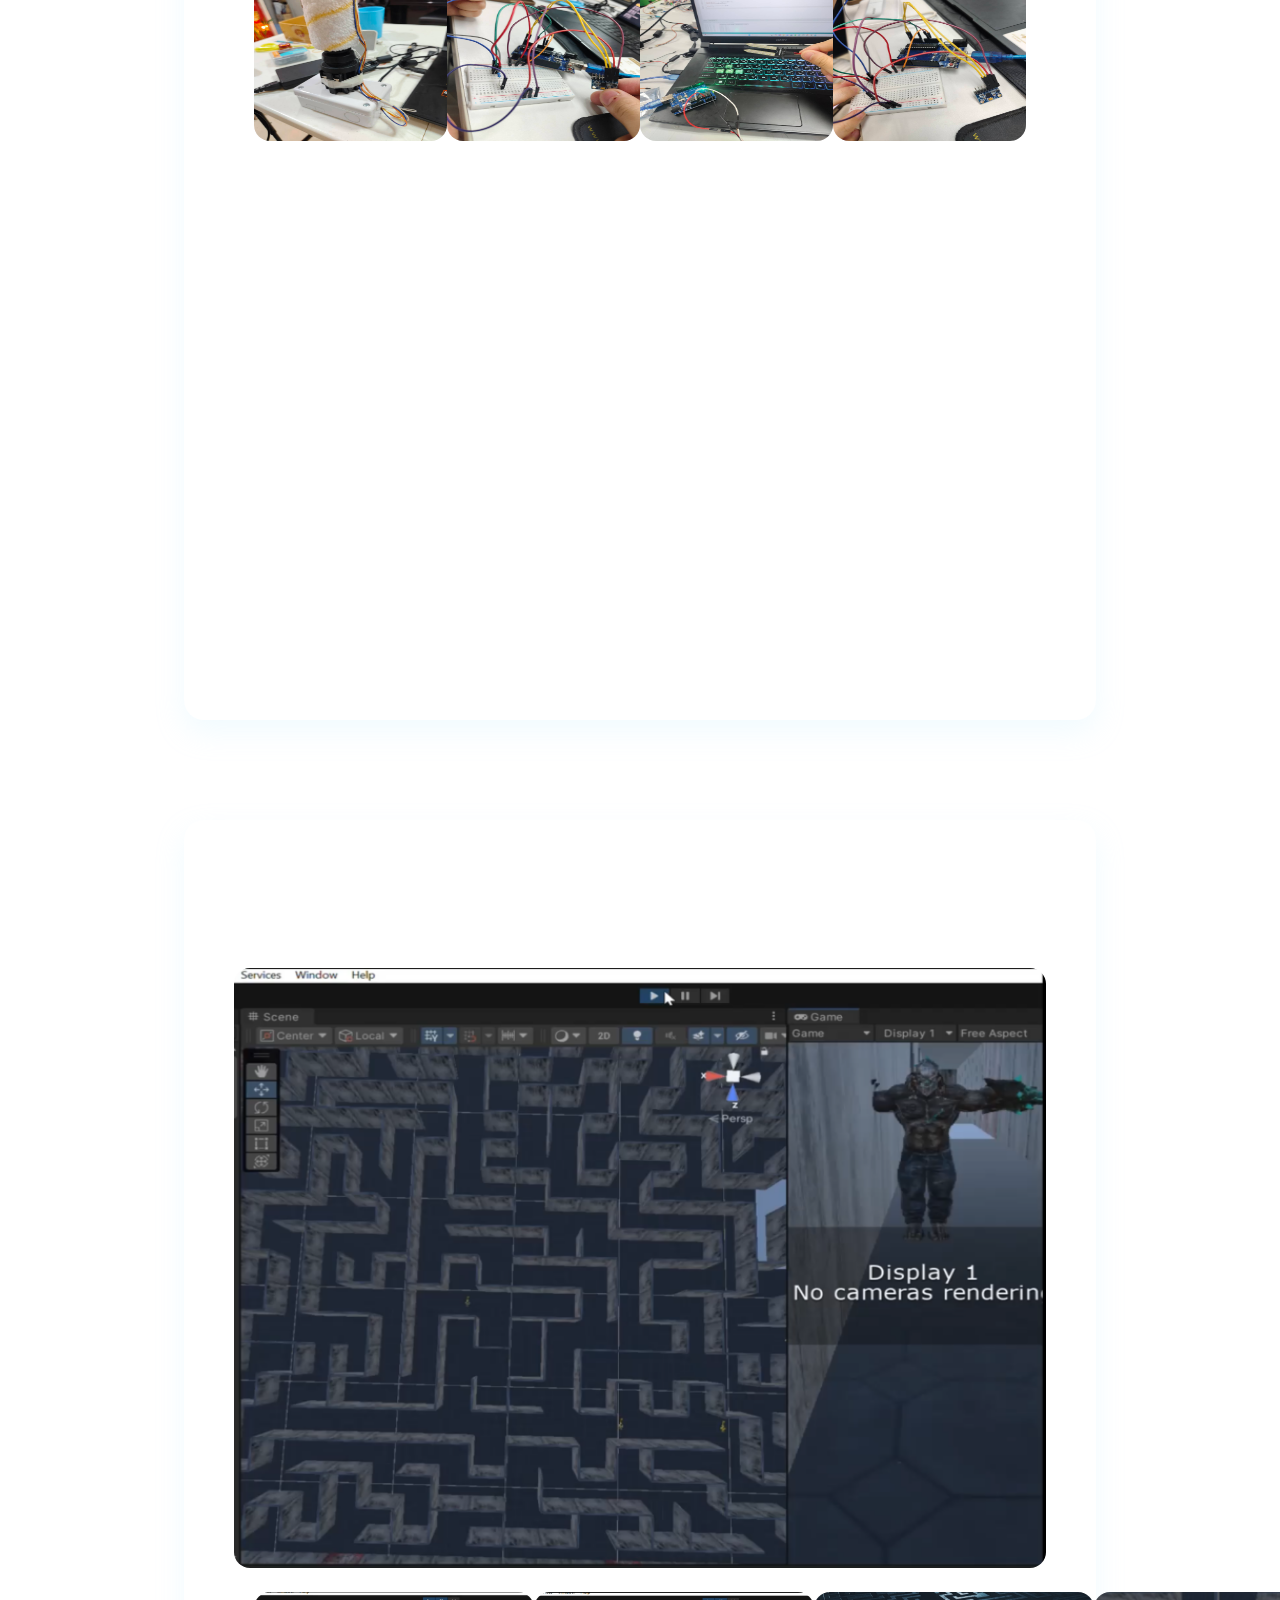
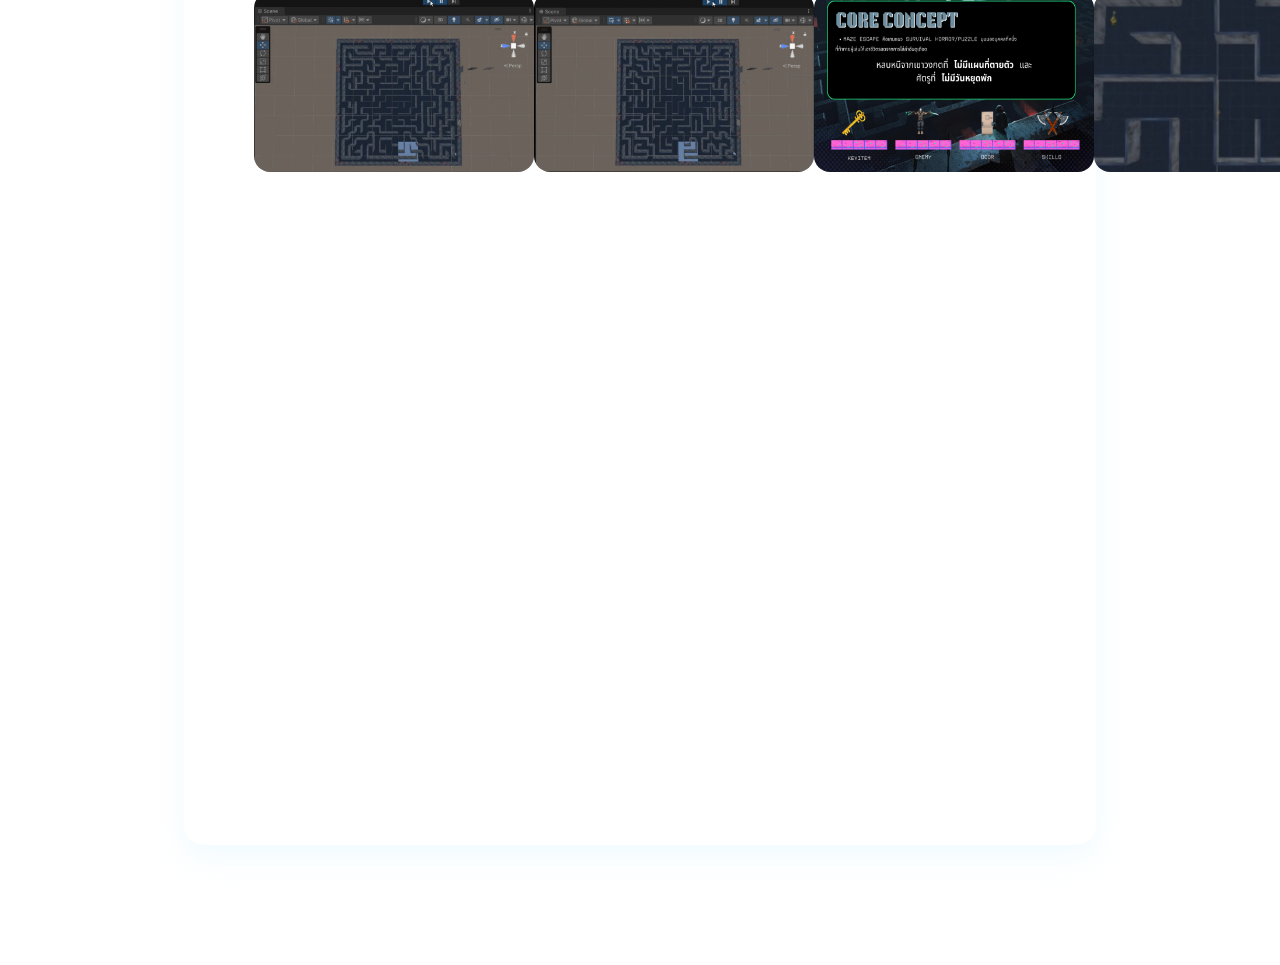
<file: project.html>
<!DOCTYPE html>
<html lang="en">
	<head>
		<meta charset="UTF-8">
        <meta name='viewport' content='width=device-width, initial-scale=1'>
        <script src='main.js' defer></script>
        <title>PortfolioProject</title>
        <!-- Google Fonts ฟอนต์ตัวอักษร -->
        <link rel="preconnect" href="https://fonts.googleapis.com">
        <link rel="preconnect" href="https://fonts.gstatic.com" crossorigin>
         <!-- Prompt -->
        <link href="https://fonts.googleapis.com/css2?family=Prompt:ital,wght@0,100;0,200;0,300;0,400;0,500;0,600;0,700;0,800;0,900;1,100;1,200;1,300;1,400;1,500;1,600;1,700;1,800;1,900&display=swap" rel="stylesheet">
        <!-- Edu QLD Hand (english only)-->
        <link href="https://fonts.googleapis.com/css2?family=Edu+QLD+Hand:wght@400..700&family=Prompt:ital,wght@0,100;0,200;0,300;0,400;0,500;0,600;0,700;0,800;0,900;1,100;1,200;1,300;1,400;1,500;1,600;1,700;1,800;1,900&display=swap" rel="stylesheet">
        <!-- Sriracha  -->
        <link href="https://fonts.googleapis.com/css2?family=Sriracha&display=swap" rel="stylesheet">
        <!-- link CSS -->
        <link rel="stylesheet" type="text/css" href="main.css">
    </head>
<body>
    <div class="Project" id="3DRoom">
        <div class="headingtext">
            <h1>Project</h1>
        </div>
        <div class="projectbox">
            <div id="project1">
                <div class="headingtext">
                    <h3>3D room model project.</h3>
                </div>
                <div class="projectpic">
                    <img src="pic/RoomNew3.jpg" alt="room" class="showpic">
                    <div class="morepic">
                        <img src="pic/Room.jpg" alt="room" class="showpic2">
                        <img src="pic/Room3 Fn.jpg" alt="room" class="showpic2">
                        <img src="pic/RoomNew.jpg" alt="room" class="showpic2">
                        <img src="pic/RoomNew2.jpg" alt="room" class="showpic2">
                    </div>
                </div>
                <div class="content">
                    <div class="headingtext_th">
                        <h3>รายระเอียด</h3>
                    </div>
                    <div class="contentproject">
                      <div class="headingtext_th">
                        <h5>Project นี้เป็นการสร้างสรรค์ผลงานโมเดลห้องในรูปแบบสามมิติด้วยโปรแกรม Maya ที่มีครบทั้งเทคเจอร์ องค์ประกอบตกแต่ง(เฟอร์นิเจอร์) รวมถึงการจัดองค์ประกอบของแสงที่กระทบลงวัตถุ </h5>
                        <br>
                        <h6>คลิกที่รูปภาพเพื่อดูรูปใหญ่</h6>
                    </div>    
                    </div>                 
                </div>
            </div>
        </div>

        <div class="projectbox" id="Gojo">
            <div id="project1">
                <div class="headingtext">
                    <h3>3D Lego Gojo Satoru Figure project.</h3>
                </div>
                <div class="projectpic">
                    <img src="pic/Gojo Lighting.jpg" alt="gojo" class="showpic">
                    <div class="morepic">
                        <img src="pic/Gojo1.jpg" alt="gojo" class="showpic2">
                        <img src="pic/Gojo2.jpg" alt="gojo" class="showpic2">
                        <img src="pic/Gojo3.jpg" alt="gojo" class="showpic2">
                        <img src="pic/Gojo Lighting.jpg" alt="gojo" class="showpic2">
                    </div>
                </div>
                <div class="content">
                    <div class="headingtext_th">
                        <h3>รายระเอียด</h3>
                    </div>
                    <div class="contentproject">
                      <div class="headingtext_th">
                        <h5>Project นี้เป็นการสร้างสรรค์ผลงานโมเดลสามมิติของตัวละคร Gojo Satoru ในรูปแบบตัวละคน Lego ด้วยโปรแกรม Maya ที่มีครบทั้งเทคเจอร์ องค์ประกอบต่างๆของตัวละคร รวมถึงการจัดองค์ประกอบของแสงที่กระทบลงวัตถุ </h5>
                        <br>
                        <h6>คลิกที่รูปภาพเพื่อดูรูปใหญ่</h6>
                    </div>    
                    </div>                 
                </div>
            </div>
        </div>

        <div class="projectbox" id="boardgame">
            <div id="project1">
                <div class="headingtext">
                    <h3>Boardgame Project.</h3>
                </div>
                <div class="projectpic">
                    <img src="pic/Boardgame (7).jpg" alt="boardgame" class="showpic">
                    <div class="morepic">
                        <img src="pic/Rule board game.png" alt="boardgame" class="showpic2">
                        <img src="pic/Boardgame_hero.png" alt="boardgame" class="showpic2">
                        <img src="pic/boardgame box.jpg" alt="boardgame" class="showpic2">
                        <img src="pic/boardgame_monster.png" alt="boardgame" class="showpic2">
                    </div>
                </div>
                <div class="content">
                    <div class="headingtext_th">
                        <h3>รายระเอียด</h3>
                    </div>
                    <div class="contentproject">
                      <div class="headingtext_th">
                        <h5>Project นี้เป็นการสร้าสรรค์ผลงาน BoardGame แนวการเล่าเรื่องผจญภัยปราบมอนเตอร์โดยจะมีผู้เล่นอยู่2ฝั่งคือกลุ่มฮีโร่และฝั่งของจอมมาร <br>
                            วิธีเล่น(แบบย่อ) <br>
                            ฝั่งของฮีโร่จะมี4-5คน และฝั่งของจอมมารมี1คน ในส่วนของการเล่นก็คือฮีโร่จะจั่วการ์ดเส้นทางขึ้นมาเพื่อออกผจญภัยในการเส้นทางก็จะมีกับดัก หีบสมบัติ และมอนเตอร์ ทุกๆการเปิดการ์ดเส้นทาง15ใบผู้เล่นจะเจอมินิบอส1ครั้งและเมื่อชนะบอสทั้งหมดก็จะสามารถเข้าสู้กับบอสใหญ่ได้และเมื่อฮีโร่กำจัดบอสใหญ่ได้ก็จะได้รับชัยชนะ ในส่วนของจอมมารเมื่อฮีโร่เปิดเจอการ์ดมอนเตอร์จะสุ่มหยิบการ์ดมอนเตอร์ตามจำนวนที่ระบุเพื่อใช้ต่อสู้กับฮีโร่ถ้าจอมมารกำจัดฮีโร่ได้ครบทุกคนก็จะชนะเกม </h5>
                        <br>
                        <h6>คลิกที่รูปภาพเพื่อดูรูปใหญ่</h6>
                    </div>    
                    </div>                 
                </div>
            </div>
        </div>        
        
        <div class="projectbox" id="Joystick">
            <div id="project1">
                <div class="headingtext">
                    <h3>Game Joystick Project for Physical Therapy.</h3>
                </div>
                <div class="projectpic">
                    <img src="pic/gamejoy stick (10).jpg" alt="joystick" class="showpic">
                    <div class="morepic">
                        <img src="pic/gamejoy stick (13).jpg" alt="joystick" class="showpic2">
                        <img src="pic/gamejoy stick (15).jpg" alt="joystick" class="showpic2">
                        <img src="pic/gamejoy stick (9).jpg" alt="joystick" class="showpic2">
                        <img src="pic/gamejoy stick (3).jpg" alt="joystick" class="showpic2">
                    </div>
                </div>
                <div class="content">
                    <div class="headingtext_th">
                        <h3>รายระเอียด</h3>
                    </div>
                    <div class="contentproject">
                      <div class="headingtext_th">
                        <h5>Project นี้เป็นการสร้างจอยเกมสำหรับการทำการภาพบำบัดสำหรับผู้ป่วยที่กล้ามเนื้ออ่อนแรงหรือผู้ป่วยที่มีปัญหาในการควาบคุมกล้ามเนื้อโดยตัวจอยจะวัดค่าแรงบีบจากมือของผู้เล่นเพื่อวัดผล </h5>
                        <br>
                        <h6>คลิกที่รูปภาพเพื่อดูรูปใหญ่</h6>
                    </div>    
                    </div>                 
                </div>
            </div>
        </div>  
        
        <div class="projectbox" id="mazegame">
            <div id="project1">
                <div class="headingtext">
                    <h3>UnityMazeGame Project.</h3>
                </div>
                <div class="projectpic">
                    <img src="pic/Mazegame (2).png" alt="mazegame" class="showpic">
                    <div class="morepic">
                        <img src="pic/Mazegame (1).png" alt="mazegame" class="showpic2">
                        <img src="pic/Mazegame (3).png" alt="mazegame" class="showpic2">
                        <img src="pic/Mazegame.png" alt="mazegame" class="showpic2">
                        <img src="pic/maze.png" alt="mazegame" class="showpic2">
                    </div>
                </div>
                <div class="content">
                    <div class="headingtext_th">
                        <h3>รายระเอียด</h3>
                    </div>
                    <div class="contentproject">
                      <div class="headingtext_th">
                        <h5>Project นี้เป็นการสร้างเกมบนโปรแกรม Unity โดยเกมนี้จะเป็นแนวหนีออกจากเขาวงกตสหยองขวัญที่จะมีปีศาจวิ่งไล่เรา<br>วิธีเล่น<br>เมื่อกดเริ่มแผนที่จะสุ่มใหม่หมดผู้เล่นจะต้องวิ่งหนีจากปีศาจที่วิ่งไล่เราพร้อมเก็บกุญแจให้ครบเพื่อเปิดประตูหาทางออกจากแผนที่</h5>
                        <br>
                        <h6>คลิกที่รูปภาพเพื่อดูรูปใหญ่</h6>
                    </div>    
                    </div>                 
                </div>
            </div>
        </div> 
    </div>
</body>
</file>
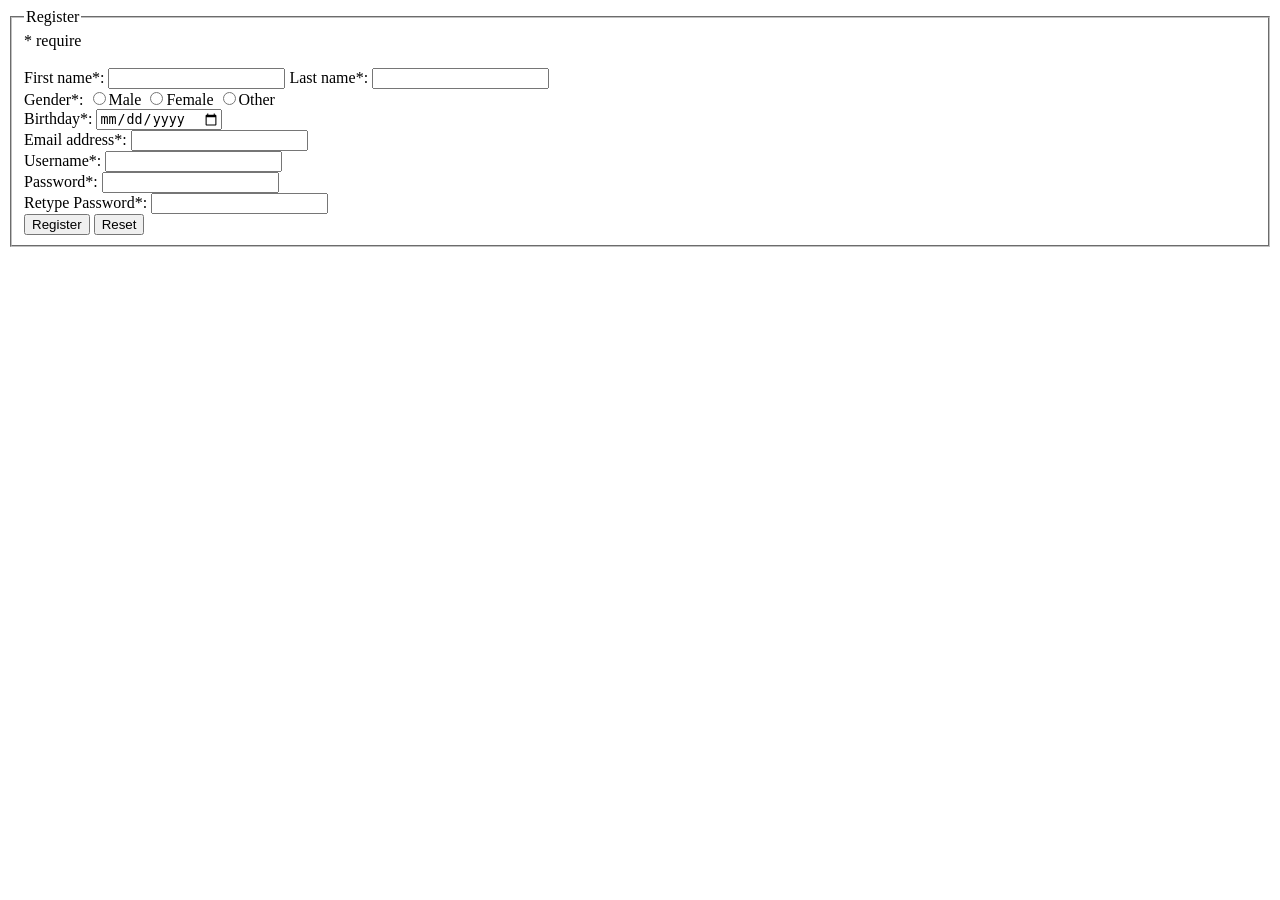
<file: register.html>
<!DOCTYPE html>
<html>
	<head>
		<meta charset="UTF-8">
		<title>Register</title>
		<script type="text/javascript" src="register.js"></script>
	</head>
	<body>
		<form name="myRegister" id="myRegister" action="login.html">
			<fieldset>
				<legend>Register</legend>
				<span>* require</span> <br>
				<span id="errormsg"></span> <br>
				First name*: 
				<input type="text" name="firstname" required>
				Last name*: 
				<input type="text" name="lastname" >
				<br>
				Gender*: 
				<input type="radio" name="gender" value="male" >Male
				<input type="radio" name="gender" value="female" >Female
				<input type="radio" name="gender" value="other" >Other
				<br>
				Birthday*: 
				<input type="date" name="bday" value="" >
				<br>
				Email address*: 
				<input type="email" name="email" >
				<br>
				Username*: 
				<input type="text" name="username" >
				<br>
				Password*: 
				<input type="password" name="password" required>
				<br>
				Retype Password*: 
				<input type="password" name="password" required>
				<br>
				<input type="submit" value="Register" id="registerBtn">
				<input type="reset" value="Reset" id="resetBtn">
			</fieldset>
		</form>

		
	</body>
</html>
</file>
<file: main.css>
body {
    margin: 0;
    min-height: 100vh;
  /* ซ้อน 2 เลเยอร์: (1) แสงเงาสะท้อนขาว (2) พื้นฟ้าอ่อนมากไปฟ้าเข้ม */
    background: 
    radial-gradient(ellipse at top left, rgba(255, 255, 255, 0.25) 0%, rgba(255, 255, 255, 0) 60%),
    linear-gradient(135deg, #1c1c1e 0%, #111113 50%, #000000 100%);
    background-attachment: fixed;
}

/* link ปุ่มลัดเพื่อไปดูส่วนต่างๆของเว็ปทั้งindex และ project */
.Navigation{
display: flex;
    justify-content: space-evenly; /* กระจายระยะให้เท่าๆกัน */
    align-items: center;
    flex-wrap: nowrap;             /* บังคับให้อยู่บรรทัดเดียวตลอด */
    padding: 24px 20px 10px;
    width: 100%;
    box-sizing: border-box;
}
.NavBox{
    font-family: "Prompt", sans-serif;
    font-weight: 200;
    font-style: normal;
    font-size: larger;
    color: #ffffff;
    border-radius: 25px;
    text-align: center;
    padding: 10px 30px;
}
.NavBox:hover{
    background-color: rgba(58, 163, 255, 0.0);
  
    /* ดันปุ่มลอยขึ้น 5px */
    transform: translateY(-5px); 
    
    /* เพิ่มเงาด้านล่างให้เข้มและฟุ้งขึ้น ทำให้เหมือนลอยขึ้นมาจริงๆ */
    box-shadow: 0 5px 10px rgba(85, 85, 85, 0.35);
}
.NavBox:active{
    transform: translateY(-2px); /* ยุบลงมานิดหน่อย */
    box-shadow: 0 5px 10px rgba(0, 0, 0, 0.2);
}
/* About รูปตัวเอง ชื่อ การศึกษา ช่องทางติดต่อ*/

#about{
    display: flex;
    align-items: center;       /* จัดให้อยู่กึ่งกลางแนวตั้งตรงกัน */
    justify-content: left;   /* จัดทั้งก้อนให้อยู่ซ้ายสุด */
    padding: 30px 30px;
}
#Myprofile{
    display: flex;
    flex-direction: column;    /* เรียงจากบนลงล่าง */
    align-items: center;       /* จัดข้อความและรูปให้อยู่ตรงกลางของคอลัมน์ */
    justify-content: left;

}
#myname{
    font-family: "Edu QLD Hand", sans-serif;
    font-weight: 800;
    font-style: normal;
    font-size: x-large;
    color:#ffffff;
}
#Myself{
    width: 50%;
    border-radius: 12px;
    max-width: 100%;
    height: 100%;
}
#Myself:hover{
    transform: scale(1.06);

  /* เพิ่มเงา  */
  box-shadow: 0 12px 28px rgba(201, 239, 255, 0.25);
}

/* เส้นแนวตั้งแบ่งหน้าจอ */
.vertical-divider {
  width: 2px;
  height: 600px;             /* ไว้ปรับความสูงของเส้น */
  background: linear-gradient(
    to bottom,
    transparent,
    rgba(255, 255, 255, 0.7),
    transparent
  );
  margin: 0 30px;
}

#contentside1{
    align-self: flex-start;
    gap: 100px;
    max-width: 60%;
    min-width: 45%;
}
.headingtext{
    color:#ffffff;
    font-family: "Edu QLD Hand", sans-serif;
    font-weight: 800;
    font-style: normal;
    font-size: xx-large;
}
.contenttext{
    color:#ffffff;
    font-family: "Sriracha", cursive;
    font-weight: 400;
    font-style: normal;
}
.headingtext_th{
    color:#ffffff;
    font-family: "Sriracha", cursive;
    font-weight: 800;
    font-style: normal;
    font-size: xx-large;
}
#contact{
    display: flex;             /* ทำให้เรียงแนวนอน */
    justify-content: space-evenly;  /* เว้นช่องว่างระหว่างกล่องและขอบข้างทั้งหมดให้ "เท่ากันทุกช่อง" */
}
.ContactPic{
    width: 100px;
    height: 100px;
    max-width: 100%;
    height: auto;
}
.ContactPic:hover{
    transform: scale(1.06);
}
.ContactPic:active{
    transform: translateY(-2px);
}
/* ทักษะ ความสามารถ Skill */
#skill{
    display: flex;
    align-items: center;       /* จัดให้อยู่กึ่งกลางแนวตั้งตรงกัน */
    justify-content: left;   /* จัดทั้งก้อนให้อยู่ซ้ายสุด */
    padding: 120px 50px;
}
.skill_item{
    align-self: flex-start;
    max-width: 70%;
    min-width: 60%;
    padding: 20px;
    background-color: rgba(240, 248, 255, 0.151);
    border-radius: 20px;
}
.pic_skill{
    padding: 70px;
    display: flex;
    justify-content: space-evenly;
}
#skill_pic1{
    width: 100px;
    height: 100px;
    max-width: 100%;
    height: 100%;
}
#skill_pic2{
    width: 110px;
    height: 100px;
    max-width: 100%;
    height: 100%;
}
#skill_pic3{
    width: 85px;
    height: 100px;
    max-width: 100%;
    height: 100%;
}
#skill_pic4{
    width: 85px;
    height: 100px;
    max-width: 100%;
    height: 100%;
}
#skill_pic5{
    width: 100px;
    height: 100px;
    max-width: 100%;
    height: 100%;
}
#skill_pic6{
    width: 120px;
    height: 100px;
    max-width: 100%;
    height: auto;
}
#skill_pic7{
    width: 100px;
    height: 100px;
    max-width: 100%;
    height: 100%;
}
#skill_pic8{
    width: 100px;
    height: 100px;
    max-width: 100%;
    height: 100%;
}
.skill_pic:hover{
    transform: scale(1.06);
}

#contentside2{
    align-self: flex-start;
    padding: 20px 20px;
    max-width: 40%;
    min-width: 30%;
}
/* project  */
#project{
    align-items: center;       
    justify-content: left;   
    padding: 120px 50px;
}

.project_box{
    padding: 20px 20px;
    border-radius: 20px;
    box-shadow: 0 12px 28px rgba(201, 239, 255, 0.25);
    display: flex;
    align-items: center;
    max-width: 40%;
}
.project_row{
    display: flex;
    padding: 50px 50px;
    justify-content: space-evenly;
}
.project_pic{
    padding: 5px 5px;
}
.project_pic:hover{
    transform: scale(1.06);
}
/* ไว้สำหรับรูปที่ต้องปรับขนาดพิเศษ */
#pic_project1{
    width: 400px;
    height: 250px;
    border-radius: 16px;
    max-width: 100%;
    height: auto;
}
/* แบบไม่ต้องปรับขนาดรูป */
.pic_project{
    width: 300px;
    height: 250px;
    border-radius: 16px;
    max-width: 100%;
    height: auto;
}


.vertical-divider-project {
  width: 2px;
  height: 300px;             /* ไว้ปรับความสูงของเส้น */
  background: linear-gradient(
    to bottom,
    transparent,
    rgba(255, 255, 255, 0.7),
    transparent
  );
  margin: 0 30px;
}
.morebutton{
    /* ฟ้อนต์ */
    color:#ffffff;
    font-family: "Sriracha", cursive;
    font-weight: 400;
    font-style: normal;

    padding: 12px 24px;
    border-radius: 8px;
    background-color: #00000036;
    box-shadow: 0 4px 6px -1px rgba(255, 255, 255, 0.404);
}
.morebutton:hover {
  transform: translateY(-2px);
  box-shadow: 0 6px 12px -2px rgba(255, 255, 255, 0.5);
}
.morebutton:active {
  transform: translateY(0);   /* ยุบตัวลงมาที่เดิม */
  box-shadow: 0 2px 4px -1px rgba(255, 255, 255, 0.404);
}
/* ความสนใจ ความสนใจ */
#interest{
    align-items: top;       
    justify-content: left;   
    padding: 120px 100px;
    display: flex;
    
}
#interestheading{
    padding: 50px;
}
.vertical-divider-interest {
  width: 2px;
  height: 400px;             /* ไว้ปรับความสูงของเส้น */
  background: linear-gradient(
    to bottom,
    transparent,
    rgba(255, 255, 255, 0.7),
    transparent
  );
  margin: 0 40px;
}
#contentside3{
    align-items: center;
    padding: 100px;
    max-width: 40%;
    min-width: 30%;
    border-radius: 20px;
    box-shadow: 0 12px 28px rgba(201, 239, 255, 0.25);
}
#contentside3:hover{
    transform: translateY(-3px);
}

#end{
    display: flex;
    justify-content: center;
    align-items: center;
    padding: 20px;
}

/* porject html */
.Project{
    display: flex;
    justify-content: center;
    align-items: center;
    flex-direction: column;
    width: 100%;
    padding: 20px 16px;
    box-sizing: border-box;
}
.projectbox{
    padding: 30px 50px;
    margin-bottom: 100px;
    border-radius: 20px;
    box-shadow: 0 12px 28px rgba(201, 239, 255, 0.25);
    max-width: 65%;
    min-width: 50%;
    display: flex;
    justify-content: center;
    align-items: center;
    flex-direction: column;
}
.projectpic1{
    padding: 5px;

}
.showpic{
    width: 1300px;
    height:600px;
    border-radius: 16px;
    max-width: 100%;
    max-height: auto;
}
.showpic:hover{
    transform: scale(1.05);
}
.morepic{
    display: flex;
    justify-content: space-between;
    align-items: center;
    padding: 20px;
}
.showpic2{
    width: 280px;
    height:180px;
    border-radius: 16px;
    max-width: 100%;
    max-height: 100%;
}
.showpic2:hover{
    transform: translateY(-3px);
    box-shadow: 0 12px 28px rgba(201, 239, 255, 0.25);
}
.showpic2:active{
    transform: scale(3);
    box-shadow: 0 0 45px 12px rgba(0, 0, 0, 0.85);
}
.contentproject{
    padding: 0px 50px;
    max-width: 90%;
    min-width: 65%;
}

/* Responsive design */ 
.grid-container {
    max-width: 100%;
    margin: 0 auto;
    width: 100%;

}

@media (max-width: 768px) {

    /* --- เอาไว้ซ่อนเส้นแบ่งแนวตั้งทั้งหมดบนมือถือ --- */
    .vertical-divider,
    .vertical-divider-project,
    .vertical-divider-interest {
        display: none !important;
    }
    .Navigation {
        padding: 16px 10px;
    }

    .NavBox {
        font-size: 1rem;
        padding: 8px 16px;         /* ย่นระยะลงมา */
    }

    /* ---ทำให้ยุบรูปและข้อความมาเรียงบนลงล่าง --- */
    #about {
        flex-direction: column;       /* สลับจากแนวนอนเป็นแนวตั้ง */
        padding: 40px 20px;
        text-align: center;
    }

    #Myprofile,
    #contentside1 {
        max-width: 100%;
        min-width: 100%;
        width: 100%;
    }

    #Myself {
        width: 220px;                 /* คุมขนาดรูปโปรไฟล์ให้พอดีบนมือถือ */
        margin-bottom: 20px;
    }

    #contact {
        flex-wrap: wrap;              /* ช่องทางติดต่อให้ขึ้นบรรทัดใหม่ได้ถ้าไม่พอ */
        gap: 16px;
    }

    /* --- สลับให้ข้อความขึ้นก่อนรูป --- */
    #skill {
        flex-direction: column-reverse; /* ดึงคำอธิบายขึ้นก่อน */
        padding: 50px 20px;
    }

    .skill_item,
    #contentside2 {
        max-width: 100%;
        min-width: 100%;
        width: 100%;
    }

    .pic_skill {
        padding: 20px 10px;           /* ลด paddingลง*/
        flex-wrap: wrap;              /* ไอคอนสกิลขึ้นบรรทัดใหม่เมื่อหน้าจอแคบ */
        gap: 15px;
    }

    /* ---ทำให้ผลงานเรียงบนลงล่างทีละ1 --- */
    #project {
        padding: 50px 20px;
    }

    .project_row {
        flex-direction: column;       /* ทำให้จากแถวละ 2 กล่องกลายเป็นแถวละ 1 กล่อง */
        padding: 0;
        gap: 24px;
        margin-bottom: 24px;
    }

    .project_box {
        max-width: 100%;              /* ยืดกล่องโปรเจกต์เต็มจอ */
        flex-direction: column;       /* ทำให้รูปอยู่บนรายละเอียดอยู่ล่าง */
        text-align: center;
    }

    #pic_project1,
    .pic_project {
        width: 100%;
        max-width: 340px;
        height: auto;
    }

    /* --- ทำให้เป็นแนวตั้ง */
    #interest {
        flex-direction: column;
        padding: 50px 20px;
    }

    #interestheading,
    #contentside3 {
        padding: 20px 10px;
        max-width: 100%;
        min-width: 100%;
        width: 100%;
    }
    .projectbox {
        max-width: 90%;           /* ขยายกล่องให้พอดีที่ */
        min-width: 0;             
        padding: 24px 20px;
        margin-bottom: 60px;
    }

    .showpic {
        height: auto;             
        aspect-ratio: 16 / 9;     /* รักษาสัดส่วนรูปเดิม */
    }

    .morepic {
        flex-wrap: wrap;          /* ให้รูปย่อยขึ้นแถวใหม่ */
        gap: 12px;
        justify-content: center;
        padding: 15px 0;
    }

    .showpic2 {
        height: auto;             
        aspect-ratio: 16 / 10;
        width: calc(50% - 8px);   /* จัดรูปย่อยให้เป็นแบบ 2x2 */
    }

    .showpic2:active {
        transform: scale(1.5);  
    }

    .contentproject {
        padding: 0 16px;          /* ปรับ padding ข้อความให้พอดีขอบ */
        max-width: 100%;
        min-width: 0;
    }
}
</file>
<file: Cinnamon_Roll_main.css>
body{
    background-color: rgb(221, 255, 247);
    margin: 0; /* ระยะห่าง (ภายนอก) ระหว่าง element ต่างๆ */
    padding: 20px;
    display: flex;
    justify-content: center;
}
.a4paper{
    width: 210mm;
    background-image: url(pic/picnic_wallpaper.jpg);
    background-position: center;
    background-repeat: repeat;
    border: 5px solid pink;
    padding: 5px 7px;
    display: flex;
    flex-direction: column; /* เรียงเนื้อหาจากบนลงล่าง */
    align-items: center;    /* จัดทุกอย่างที่อยู่ข้างในให้อยู่กึ่งกลางแนวนอน (ซ้าย-ขวา) */
}
.heading{
    width: fit-content;
    background-color: aliceblue;
    border: 5px solid peachpuff;
    text-shadow: 2px 2px 3px darkslategray;
    padding: 5px 7px;
    margin-top: 20px; /* ปรับระยะห่างไม่ให้ติดขอบบน */
    border-radius: 15px;

}
.subheading{
    margin-top: 10px;
    text-align: left;
    width: fit-content;
    background-color: beige;
    border: 4px solid rgb(252, 199, 243);
    padding: 5px 7px;
    /* ดึงตัวกล่องให้ไปชิดซ้ายของหน้ากระดาษ */
    align-self: flex-start;
    gap: 10px;
    border-radius: 15px;

}
#pic1{
    width: 200px;
    height: 200px;
    /* ทำให้เป็นวงกลม */
    border-radius: 50%;
    /* ป้องกันรูปภาพบิดเบี้ยวหรือเสียสัดส่วน */
    object-fit: cover;
    border: 3px solid #ffbca8;
    box-shadow: 4px 4px 6px darkslategray;
}
#pic1:hover{
    transform: scale(1.08) rotate(3deg);
    filter: drop-shadow(0 8px 18px rgba(49, 130, 206, 0.35));
}
#recipe{
    /* ทำให้อยู่บรรทัดเดียวกับโค้ดก่อนหน้านี้ */
    display: flex;
    background-color: rgb(255, 242, 216);
    border: 3px solid rgb(255, 233, 176);
    padding: 5px 7px;
    border-radius: 15px;

}
#pic2{
    width: 300px;
    height: 400px;
    border: 3px solid black;
    border-radius: 15px;
}
#ingredients{
    border: 3px solid wheat;
    background-color: antiquewhite;
    padding: 5px 7px;
    text-align: left;
    border-radius: 15px;
}
.recipe{
    display: flex;
    background-color: rgb(255, 235, 194);
    border: 3px solid rgb(255, 233, 176);
    padding: 10px 7px;
    border-radius: 14px;
    align-items: center;
}
.recipe:hover{
    transform: translateY(-5px);
    border-color: black;
    box-shadow: 0 8px 20px rgba(49, 130, 206, 0.18);
}
.picture{
    width: 15%;
    border: 3px solid black;
    border-radius: 15px;

}
p{
    text-align: left;
    font-weight: bold;
    padding: 5px 10px;

}
#source{
    background-color: rgb(255, 164, 164);
    border: 2px solid rgb(255, 84, 84);
    border-radius: 15px;
    display: flex;    
    align-items: center;

}
#link{
    background-color: #ffcdbe;
    border: 2px #fac5b5;
    border-radius: 10px;
    text-align: center;
}
</file>
<file: game.css>
/* =============================================================================
   MDT312 Assignment 7: Square Game Styling
   ตกแต่งให้สวยงาม สะอาดตา และ User-Friendly ตามเกณฑ์การให้คะแนน
   ============================================================================= */

@import url('https://fonts.googleapis.com/css2?family=Kanit:wght@300;400;600&display=swap');

* {
    box-sizing: border-box;
    margin: 0;
    padding: 0;
}

body {
    font-family: 'Kanit', sans-serif;
    background: linear-gradient(135deg, #f0f4f8 0%, #d9e2ec 100%);
    min-height: 100vh;
    padding: 30px 15px;
    color: #334e68;
    display: flex;
    flex-direction: column;
    align-items: center;
}

/* Control Panel */
fieldset {
    width: 100%;
    max-width: 540px;
    background: #ffffff;
    border: none;
    border-radius: 16px;
    box-shadow: 0 10px 25px rgba(0, 0, 0, 0.08);
    padding: 20px 25px;
    display: flex;
    flex-wrap: wrap;
    align-items: center;
    justify-content: space-between;
    gap: 12px;
}

legend {
    font-weight: 600;
    font-size: 1.25rem;
    color: #102a43;
    padding: 0 12px;
    background: #e0f2fe;
    border-radius: 8px;
    margin-bottom: 5px;
}

input[type="text"] {
    width: 70px;
    padding: 8px 12px;
    border: 2px solid #cbd5e1;
    border-radius: 8px;
    font-size: 1rem;
    font-family: inherit;
    text-align: center;
    outline: none;
    transition: border-color 0.2s;
}

input[type="text"]:focus {
    border-color: #3b82f6;
}

select {
    padding: 8px 14px;
    border: 2px solid #cbd5e1;
    border-radius: 8px;
    font-size: 1rem;
    font-family: inherit;
    background-color: white;
    cursor: pointer;
    outline: none;
}

button#start {
    padding: 8px 20px;
    background: linear-gradient(135deg, #3b82f6 0%, #1d4ed8 100%);
    color: white;
    border: none;
    border-radius: 8px;
    font-size: 1rem;
    font-weight: 600;
    font-family: inherit;
    cursor: pointer;
    box-shadow: 0 4px 10px rgba(59, 130, 246, 0.35);
    transition: transform 0.15s ease, box-shadow 0.15s ease;
}

button#start:hover {
    transform: translateY(-2px);
    box-shadow: 0 6px 14px rgba(59, 130, 246, 0.45);
}

button#start:active {
    transform: translateY(0);
}

/* Timer Display */
#timerClock {
    display: flex;
    align-items: center;
    gap: 8px;
    font-weight: 600;
    font-size: 1.05rem;
    color: #486581;
    margin-left: auto;
}

#clock {
    display: inline-flex;
    align-items: center;
    justify-content: center;
    min-width: 42px;
    height: 36px;
    background: #fef2f2;
    color: #dc2626;
    font-weight: 700;
    font-size: 1.15rem;
    border-radius: 8px;
    border: 1px solid #fecaca;
    padding: 0 8px;
}

/* Play Area Container */
#container {
    margin-top: 25px;
    display: flex;
    justify-content: center;
    width: 100%;
}

#layer {
    position: relative;
    width: 500px;
    height: 500px;
    background-color: #ffffff;
    border: 3px solid #334e68;
    border-radius: 12px;
    box-shadow: 0 12px 30px rgba(0, 0, 0, 0.1);
    overflow: hidden;
}

/* Square Elements */
.square {
    position: absolute;
    width: 25px;
    height: 25px;
    border: 2px solid rgba(0, 0, 0, 0.4);
    border-radius: 5px;
    cursor: pointer;
    box-shadow: 0 2px 5px rgba(0, 0, 0, 0.2);
    transition: transform 0.1s ease, filter 0.1s ease;
}

.square:hover {
    transform: scale(1.25);
    filter: brightness(1.15);
    z-index: 10;
}

/* Colors */
.maroon {
    background-color: #991b1b;
}

.lightgreen {
    background-color: #22c55e;
}

.magenta {
    background-color: #d946ef;
}
</file>
<file: Pizza_dip_main.css>
body {
    background: linear-gradient(135deg, #dbffd8 0%, #d6fadf 50%, #fbfdfc 100%);
    font-family: 'Outfit', 'Poppins', sans-serif;
    color: #2d3748;
    margin: 0;
    padding: 30px 15px;
    min-height: 100vh;
}

.grid-container {
    display: grid;
    grid-template-columns: 14% auto 22%;
    gap: 18px;
    max-width: 1200px;
    margin: 0 auto;
    
}

.grid-container > div{
    background: rgb(215, 255, 169);
    backdrop-filter: blur(10px);
    -webkit-backdrop-filter: blur(10px);
    border-radius: 20px;
    padding: 24px;
    box-shadow: 0 10px 30px rgba(0, 0, 0, 0.05);
    border: 1px solid rgb(109, 255, 80);
    transition: all 0.3s cubic-bezier(0.25, 0.8, 0.25, 1);
}

/* ตำแหน่ง grid item  */

#header{
	grid-column: 1 / span 3;
    text-align: center;
    padding: 20px;
}

#menu {
    grid-column: 1 / span 1;
    display: flex;
    flex-direction: column;
    gap: 12px;
    text-align: center;
}

#main1{
	grid-column: 2 / span 1;
    text-align: center;
}
#right{
    grid-column: 3 / span 1;
    text-align: center;
}

#footer{
	grid-column: 1 / span 3;
    text-align: center;
}
/* head */
#head{
    display: flex;
    align-items: center;
}
.pizza{
    width: 150px;
    height: 150px;
    border-radius: 50%;
    margin-top: 20px;
}


/* Menu Side bar left */
.menu-item {
    background-color: #ffffff;
    color: #00ffbf;
    padding: 12px 16px;
    border-radius: 12px;
    font-size: 15px;
    font-weight: 600;
    cursor: pointer;
    border: 1px solid #e2e8f0;
    box-shadow: 0 2px 5px rgba(0, 0, 0, 0.03);
    transition: all 0.25s ease;
    text-decoration: none;
    display: block;
}

.menu-item:hover {
    background-color: #00ffbf;
    color: #ffffff;
    text-decoration: none;
    transform: translateY(-2px);
    box-shadow: 0 4px 12px rgba(43, 108, 176, 0.25);
    border-color: #91ff00;
}
/* main1 */
.main1{
    display: flex;
    background-color: rgba(255, 255, 255, 0.568);
    border: 3px solid black;
    padding: 10px;
    border-radius: 20px;
}
#main2{
    background-color: rgba(255, 255, 255, 0.568);
    border: 3px solid black;
    padding: 10px;
    border-radius: 20px;
}
#pic2{
    width: 300px;
    height: 400px;
    border: 3px solid black;
    border-radius: 15px;
}
#text1{
    text-align: left;
    padding: 5px;
}
.pic3{
    width: 150px;
    height: 150px;
    border: 3px solid black;
    border-radius: 50%;
    /* ทำให้ข้อความไม่บีบรูป */
    flex-shrink: 0;
}
ul{
    text-align: left;
    font-weight: bold;
}

/* link */
  
/* ทำให้กล่องลิงค์เปลียนสีเมื่อเอาเมาส์ไปชี้ */
div a {
    font-size: 15px;
    font-weight: 600;
    background-color: #ffffff;
    color: #00ffbf;
    padding: 6px 16px;
    border-radius: 16px;
    display: inline-block;
    text-decoration: none;
    box-shadow: 0 2px 4px rgba(0, 0, 0, 0.04);
    transition: all 0.25s ease;
}

div a:hover {
    background-color: #00ffbf;
    color: #ffffff;
    transform: translateY(-2px);
    box-shadow: 0 4px 8px rgba(43, 108, 176, 0.25);
}

div a:active {
    transform: translateY(1px) scale(0.97);
}

#source{
    background-color: rgb(255, 164, 164);
    border: 2px solid rgb(255, 84, 84);
    border-radius: 15px;
    display: flex;    
    align-items: center;

}
#link{
    background-color: #00f8ae;
    border: 2px #d1fab5;
    border-radius: 10px;
    text-align: center;
}
.right_pic{
    width: 100%;
    border: 2px solid black;
    border-radius: 25px;
}
/* pizza หมุนๆ */
.rotate-pizza-container {
    margin-top: 20px;
}

.rotate-pizza {
    width: 100%;
    animation: rotatePizza 6s linear infinite;
    filter: drop-shadow(0 4px 8px rgba(0, 0, 0, 0.15));
}

@keyframes rotatePizza {
    from {
        transform: rotate(0deg);
    }
    to {
        transform: rotate(360deg);
    }
}
    
@media only screen and (max-width: 768px) {
	.grid-container {
		  grid-template-columns: auto 28%;
        gap: 14px;
        padding: 0 10px;	  
	}

	#header{
		grid-column: 1 / span 2;
	}
    #menu {
        grid-column: 1 / span 2;
        flex-direction: row;
        justify-content: center;
        flex-wrap: wrap;
    }
    .menu-item {
        display: inline-block;
    }
    #main1 {
        grid-column: 1 / span 1;
    }
	#footer{
	 grid-column: 1 / span 2;
	}
}

@media only screen and (max-width: 480px) {
    body {
        padding: 15px 8px;
    }

    .grid-container {
        grid-template-columns: 1fr;
        gap: 12px;
    }

    #header, #menu, #main, #right, #footer {
        grid-column: 1 / span 1;
    }

    #menu {
        flex-direction: column;
    }
    .rotate-pizza{
        width: 50%;
    }
    .right_pic{
        width: 50%;
    }
}
</file>
